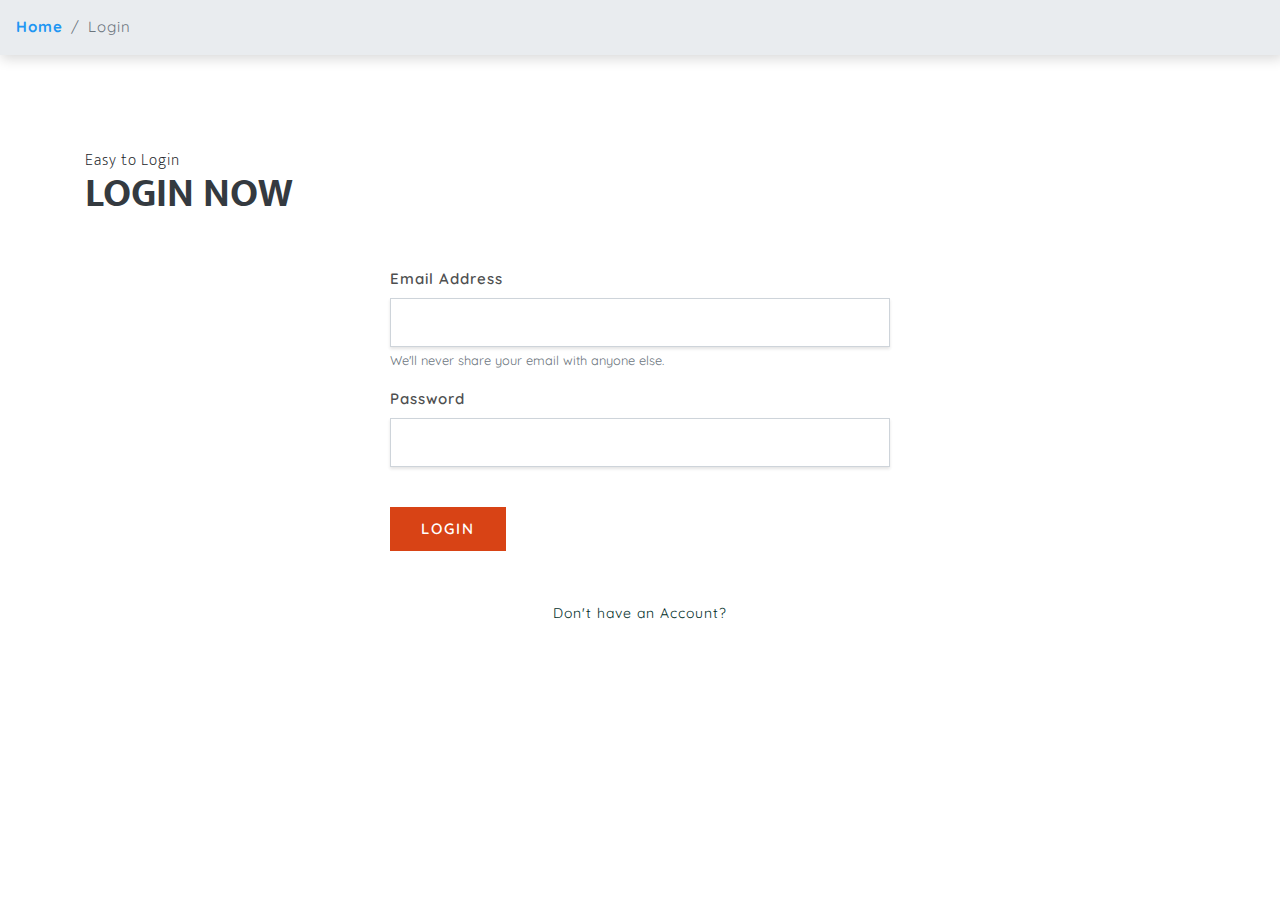
<file: front-end/index.html>
<!DOCTYPE html>
<html lang="zxx">

<head>
	<title>Be Clinic Medical Category Bootstrap Responsive Website Template | Login :: W3layouts</title>
	<!-- Meta tag Keywords -->
	<meta name="viewport" content="width=device-width, initial-scale=1">
	<meta charset="UTF-8" />
	<meta name="keywords" content="Be Clinic Responsive web template, Bootstrap Web Templates, Flat Web Templates, Android Compatible web template, Smartphone Compatible web template, free webdesigns for Nokia, Samsung, LG, SonyEricsson, Motorola web design" />
	<script>
		addEventListener("load", function () {
			setTimeout(hideURLbar, 0);
		}, false);

		function hideURLbar() {
			window.scrollTo(0, 1);
		}
	</script>
	<script src="login.js"></script>
	<!--// Meta tag Keywords -->

	<!-- Custom-Files -->
	<link rel="stylesheet" href="css/bootstrap.css">
	<!-- Bootstrap-Core-CSS -->
	<link rel="stylesheet" href="css/style.css" type="text/css" media="all" />
	<!-- Style-CSS -->
	<link href="css/font-awesome.min.css" rel="stylesheet">
	<!-- Font-Awesome-Icons-CSS -->
	<!-- //Custom-Files -->

	<!-- Web-Fonts -->
	<link href="//fonts.googleapis.com/css?family=Quicksand:300,400,500,700" rel="stylesheet">
	<link href="//fonts.googleapis.com/css?family=Mukta:200,300,400,500,600,700,800&amp;subset=devanagari,latin-ext" rel="stylesheet">
	<!-- //Web-Fonts -->
</head>

<body>
	<!-- main -->
	<div id="home">
		<!-- top header -->
		<header>
		</header>
		<!-- //top header -->

		<!-- second header -->
		
	<!-- page details -->
	<div class="breadcrumb-agile py-1">
		<ol class="breadcrumb m-0">
			<li class="breadcrumb-item">
				<a href="">Home</a>
			</li>
			<li class="breadcrumb-item active" aria-current="page">Login</li>
		</ol>
	</div>
	<!-- //page details -->

	<!-- login -->
	<section class="logins py-5">
		<div class="container py-xl-5 py-lg-3">
			<div class="title-section mb-md-5 mb-4">
				<h6 class="w3ls-title-sub">Easy to Login</h6>
				<h3 class="w3ls-title text-uppercase text-dark font-weight-bold">Login Now</h3>
			</div>
			<div class="login px-sm-4 mx-auto mw-100 login-wrapper">
				<form class="login-wrapper">
					<div class="form-group">
						<label>Email Address</label>
						<input type="email" class="form-control" name="email" id="email" placeholder="" required="">
						<small id="emailHelp" class="form-text text-muted">We'll never share your email with anyone else.</small>
					</div>
					<div class="form-group">
						<label>Password</label>
						<input type="password" class="form-control" name="password" id="password" placeholder="" required="">
					</div>
					<button type="submit" class="btn submit mt-4" onclick="return validate()">Login</button>
					<p class="text-center mt-5">
						<a href="register.html"> Don't have an Account?</a>
					</p>
				</form>
			</div>
		</div>
	</section>
	<!-- //login -->

	<!-- footer -->
	<footer>
	</footer>


</body>

</html>
</file>
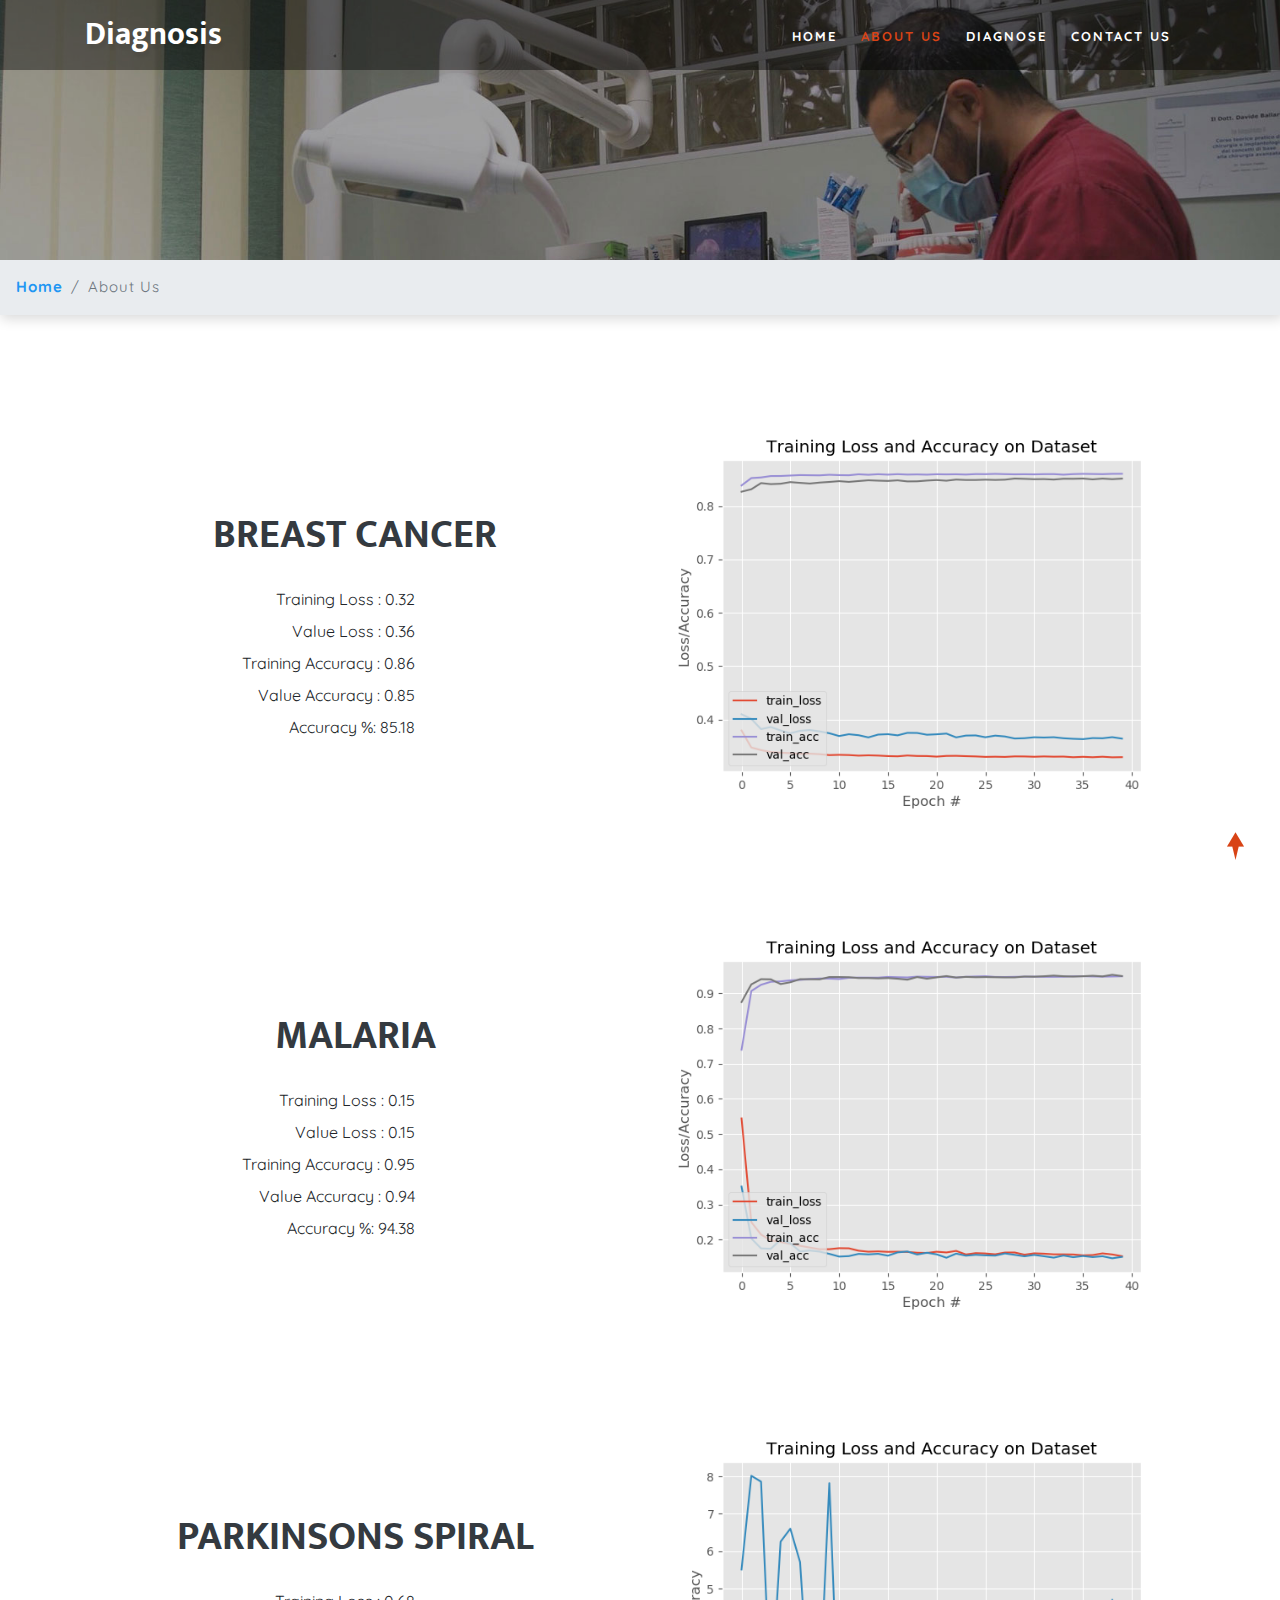
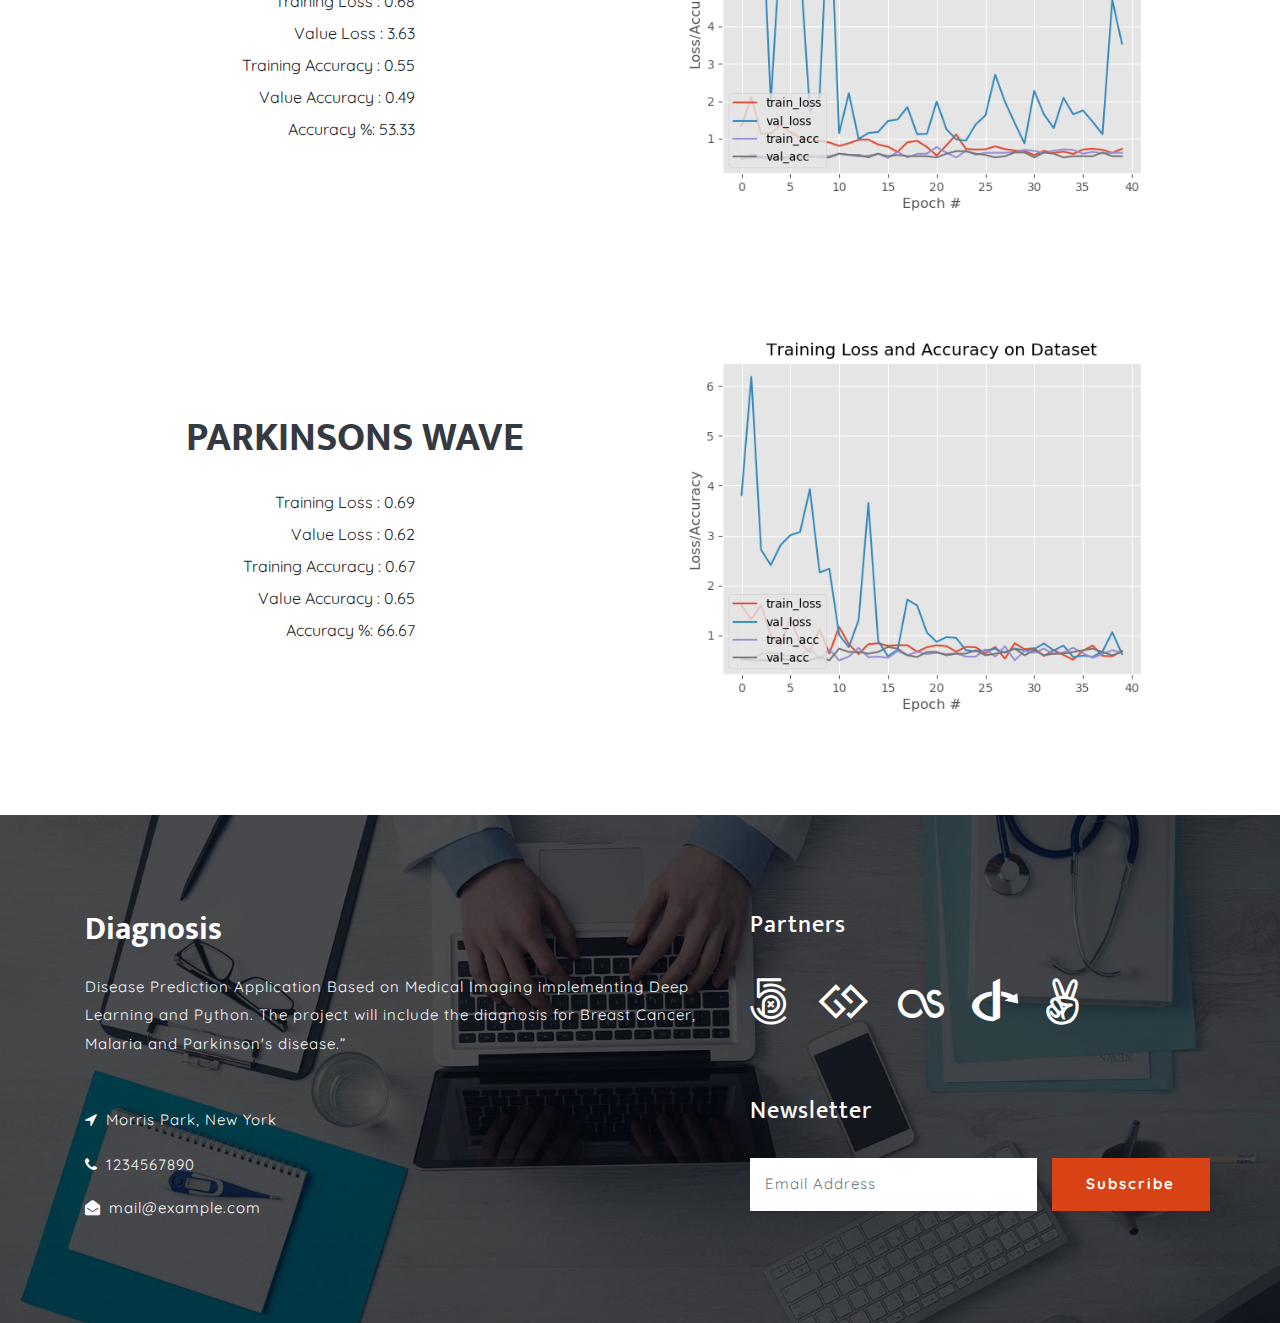
<file: front-end/about.html>
<!--
Author: W3layouts
Author URL: http://w3layouts.com
License: Creative Commons Attribution 3.0 Unported
License URL: http://creativecommons.org/licenses/by/3.0/
-->

<!DOCTYPE html>
<html lang="zxx">

<head>
	<title>Be Clinic Medical Category Bootstrap Responsive Website Template | About Us :: W3layouts</title>
	<!-- Meta tag Keywords -->
	<meta name="viewport" content="width=device-width, initial-scale=1">
	<meta charset="UTF-8" />
	<meta name="keywords" content="Be Clinic Responsive web template, Bootstrap Web Templates, Flat Web Templates, Android Compatible web template, Smartphone Compatible web template, free webdesigns for Nokia, Samsung, LG, SonyEricsson, Motorola web design" />
	<script>
		addEventListener("load", function () {
			setTimeout(hideURLbar, 0);
		}, false);
	
		function hideURLbar() {
			window.scrollTo(0, 1);
		}
	</script>
	<!--// Meta tag Keywords -->

	<!-- Custom-Files -->
	<link rel="stylesheet" href="css/bootstrap.css">
	<!-- Bootstrap-Core-CSS -->
	<link rel="stylesheet" href="css/style.css" type="text/css" media="all" />
	<!-- Style-CSS -->
	<link href="css/font-awesome.min.css" rel="stylesheet">
	<!-- Font-Awesome-Icons-CSS -->
	<!-- //Custom-Files -->

	<!-- Web-Fonts -->
	<link href="//fonts.googleapis.com/css?family=Quicksand:300,400,500,700" rel="stylesheet">
	<link href="//fonts.googleapis.com/css?family=Mukta:200,300,400,500,600,700,800&amp;subset=devanagari,latin-ext" rel="stylesheet">
	<!-- //Web-Fonts -->
</head>

<body>
	<!-- main -->
	<div id="home">
		<!-- top header -->
		<header>

		</header>
		<!-- //top header -->

		<!-- second header -->
		<div class="main-top">
			<div class="container">
				<div class="header d-md-flex justify-content-between align-items-center py-3">
					<!-- logo -->
					<div id="logo">
						<h1>
							<a href="homepage.html">Diagnosis</a>
						</h1>
					</div>
					<!-- //logo -->
					<!-- nav -->
					<div class="nav_w3ls">
						<nav>
							<label for="drop" class="toggle">Menu</label>
							<input type="checkbox" id="drop" />
							<ul class="menu">
								<li><a href="homepage.html">Home</a></li>
								<li class="mx-lg-4 mx-md-3 my-md-0 my-2"><a href="about.html" class="active">About Us</a></li>
								<li><a href="diagnose.html">Diagnose</a></li>
								<li class="mx-lg-4 mx-md-3 my-md-0 my-2"><a href="contact.html">Contact Us</a></li>
							</ul>
						</nav>
					</div>
					<!-- //nav -->
				</div>
			</div>
		</div>
		<!-- //second header -->

		<!-- banner -->
		<div class="main-banner-2">

		</div>
		<!-- //banner -->
	</div>
	<!-- //main -->

	<!-- page details -->
	<div class="breadcrumb-agile py-1">
		<ol class="breadcrumb m-0">
			<li class="breadcrumb-item">
				<a href="homepage.html">Home</a>
			</li>
			<li class="breadcrumb-item active" aria-current="page">About Us</li>
		</ol>
	</div>
	<!-- //page details -->

	<!-- about  -->
	<section class="about py-5">
		<div class="container py-xl-5 py-lg-6">
			<div class="row">
				<div class="col-lg-6 agileits_works-grid text-center">
					<h3 class="w3ls-title text-uppercase text-bl font-weight-bold" style="padding-top: 100px">Breast Cancer</h3>
					<ul class="list-unstyled mt-4" style="padding-right: 210px;padding-left: 150px;">
						<li class="clearfix py-1 float-right">
							<span class="">Training Loss : 0.32</span>
						</li>
						<li class="clearfix py-1 float-right">
							<span class="">Value Loss : 0.36</span>
						</li>
						<li class="clearfix py-1 float-right">
							<span class="">Training Accuracy : 0.86</span>
						</li>
						<li class="clearfix py-1 float-right">
							<span class="">Value Accuracy : 0.85</span>
						</li>
						<li class="clearfix py-1 float-right">
							<span class="">Accuracy %: 85.18</span>
						</li>
					</ul>
				</div>
				<div class="col-lg-6 agileits_works-grid1 mt-lg-0 mt-sm-5 mt-4">
					<img src="images/bCancer.png" alt="" class="img-fluid" />
				</div>
			</div>
		</div>
		<div class="container py-xl-5 py-lg-6">
			<div class="row">
				<div class="col-lg-6 agileits_works-grid text-center">
					<h3 class="w3ls-title text-uppercase text-bl font-weight-bold" style="padding-top: 100px">Malaria</h3>
					<ul class="list-unstyled mt-4" style="padding-right: 210px;padding-left: 150px;">
						<li class="clearfix py-1 float-right">
							<span class="">Training Loss : 0.15</span>
						</li>
						<li class="clearfix py-1 float-right">
							<span class="">Value Loss : 0.15</span>
						</li>
						<li class="clearfix py-1 float-right">
							<span class="">Training Accuracy : 0.95</span>
						</li>
						<li class="clearfix py-1 float-right">
							<span class="">Value Accuracy : 0.94</span>
						</li>
						<li class="clearfix py-1 float-right">
							<span class="">Accuracy %: 94.38</span>
						</li>
					</ul>
				</div>
				<div class="col-lg-6 agileits_works-grid1 mt-lg-0 mt-sm-5 mt-4">
					<img src="images/malaria.png" alt="" class="img-fluid" />
				</div>
			</div>
		</div>
		<div class="container py-xl-5 py-lg-6">
			<div class="row">
				<div class="col-lg-6 agileits_works-grid text-center ">
					<h3 class="w3ls-title text-uppercase text-bl font-weight-bold" style="padding-top: 100px">Parkinsons Spiral</h3>
					<ul class="list-unstyled mt-4" style="padding-right: 210px;padding-left: 150px;">
						<li class="clearfix py-1 float-right">
							<span class="">Training Loss : 0.68</span>
						</li>
						<li class="clearfix py-1 float-right">
							<span class="">Value Loss : 3.63</span>
						</li>
						<li class="clearfix py-1 float-right">
							<span class="">Training Accuracy : 0.55</span>
						</li>
						<li class="clearfix py-1 float-right">
							<span class="">Value Accuracy : 0.49</span>
						</li>
						<li class="clearfix py-1 float-right">
							<span class="">Accuracy %: 53.33</span>
						</li>
					</ul>
				</div>
				<div class="col-lg-6 agileits_works-grid1 mt-lg-0 mt-sm-5 mt-4">
					<img src="images/spiral_plot.png" alt="" class="img-fluid" />
				</div>
			</div>
		</div>
		<div class="container py-xl-5 py-lg-6">
			<div class="row">
				<div class="col-lg-6 agileits_works-grid text-center">
					<h3 class="w3ls-title text-uppercase text-bl font-weight-bold" style="padding-top: 100px">Parkinsons Wave</h3>
					<ul class="list-unstyled mt-4" style="padding-right: 210px;padding-left: 150px;">
						<li class="clearfix py-1 float-right">
							<span class="">Training Loss : 0.69</span>
						</li>
						<li class="clearfix py-1 float-right">
							<span class="">Value Loss : 0.62</span>
						</li>
						<li class="clearfix py-1 float-right">
							<span class="">Training Accuracy : 0.67</span>
						</li>
						<li class="clearfix py-1 float-right">
							<span class="">Value Accuracy : 0.65</span>
						</li>
						<li class="clearfix py-1 float-right">
							<span class="">Accuracy %: 66.67</span>
						</li>
					</ul>
				</div>
				<div class="col-lg-6 agileits_works-grid1 mt-lg-0 mt-sm-5 mt-4">
					<img src="images/wave_plot.png" alt="" class="img-fluid" />
				</div>
			</div>
		</div>
	</section>
	<!-- //about -->


	<!-- why -->
	<footer class="py-5">
			<div class="container py-xl-5 py-lg-3">
				<div class="row">
					<div class="col-lg-7 w3l-footer">
						<!-- logo -->
						<div class="logo2">
							<h2>
								<a href="index.html">Diagnosis</a>
							</h2>
						</div>
						<!-- //logo -->
						<p class="mt-4 text-li">Disease Prediction Application Based on Medical Imaging implementing Deep Learning and Python.
							 The project will include the diagnosis for Breast Cancer, Malaria and Parkinson's disease.” </p>
						<ul class="list-unstyled list-styles mt-lg-5 mt-4">
							<li>
								<p class="text-li"><span class="fa fa-location-arrow mr-2"></span>Morris Park, New York</p>
							</li>
							<li class="my-3">
								<p class="text-li"><span class="fa fa-phone mr-2"></span>1234567890</p>
							</li>
							<li>
								<a href="mailto:info@example.com" class="text-wh"><span class="fa fa-envelope-open mr-2"></span>mail@example.com</a>
							</li>
						</ul>
					</div>
					<div class="col-lg-5 w3l-footer mt-lg-0 mt-5">
						<h3 class="mb-sm-4 mb-3 text-wh">Partners</h3>
						<ul class="list-unstyled list-part text-wh pt-lg-3">
							<li><span class="fa fa-500px" aria-hidden="true"></span></li>
							<li class="mx-4"><span class="fa fa-gg" aria-hidden="true"></span></li>
							<li><span class="fa fa-lastfm" aria-hidden="true"></span></li>
							<li class="mx-4"><span class="fa fa-openid" aria-hidden="true"></span></li>
							<li><span class="fa fa-angellist" aria-hidden="true"></span></li>
						</ul>
						<div class="n-right-w3ls mt-5 pt-lg-4">
							<h3 class="mb-sm-4 mb-3 text-wh">Newsletter</h3>
							<form action="#" method="post">
								<div class="row pt-2">
									<div class="col-8 form-group">
										<input class="form-control" type="email" name="Email" placeholder="Email Address" required="">
									</div>
									<div class="col-4 form-group p-sm-0 pl-0">
										<button class="form-control submit btn font-weight-bold" type="submit">Subscribe</button>
									</div>
								</div>
							</form>
						</div>
					</div>
				</div>
			</div>
		</footer>

	<!-- move top icon -->
	<a href="#home" class="move-top text-center"></a>
	<!-- //move top icon -->

</body>

</html>
</file>
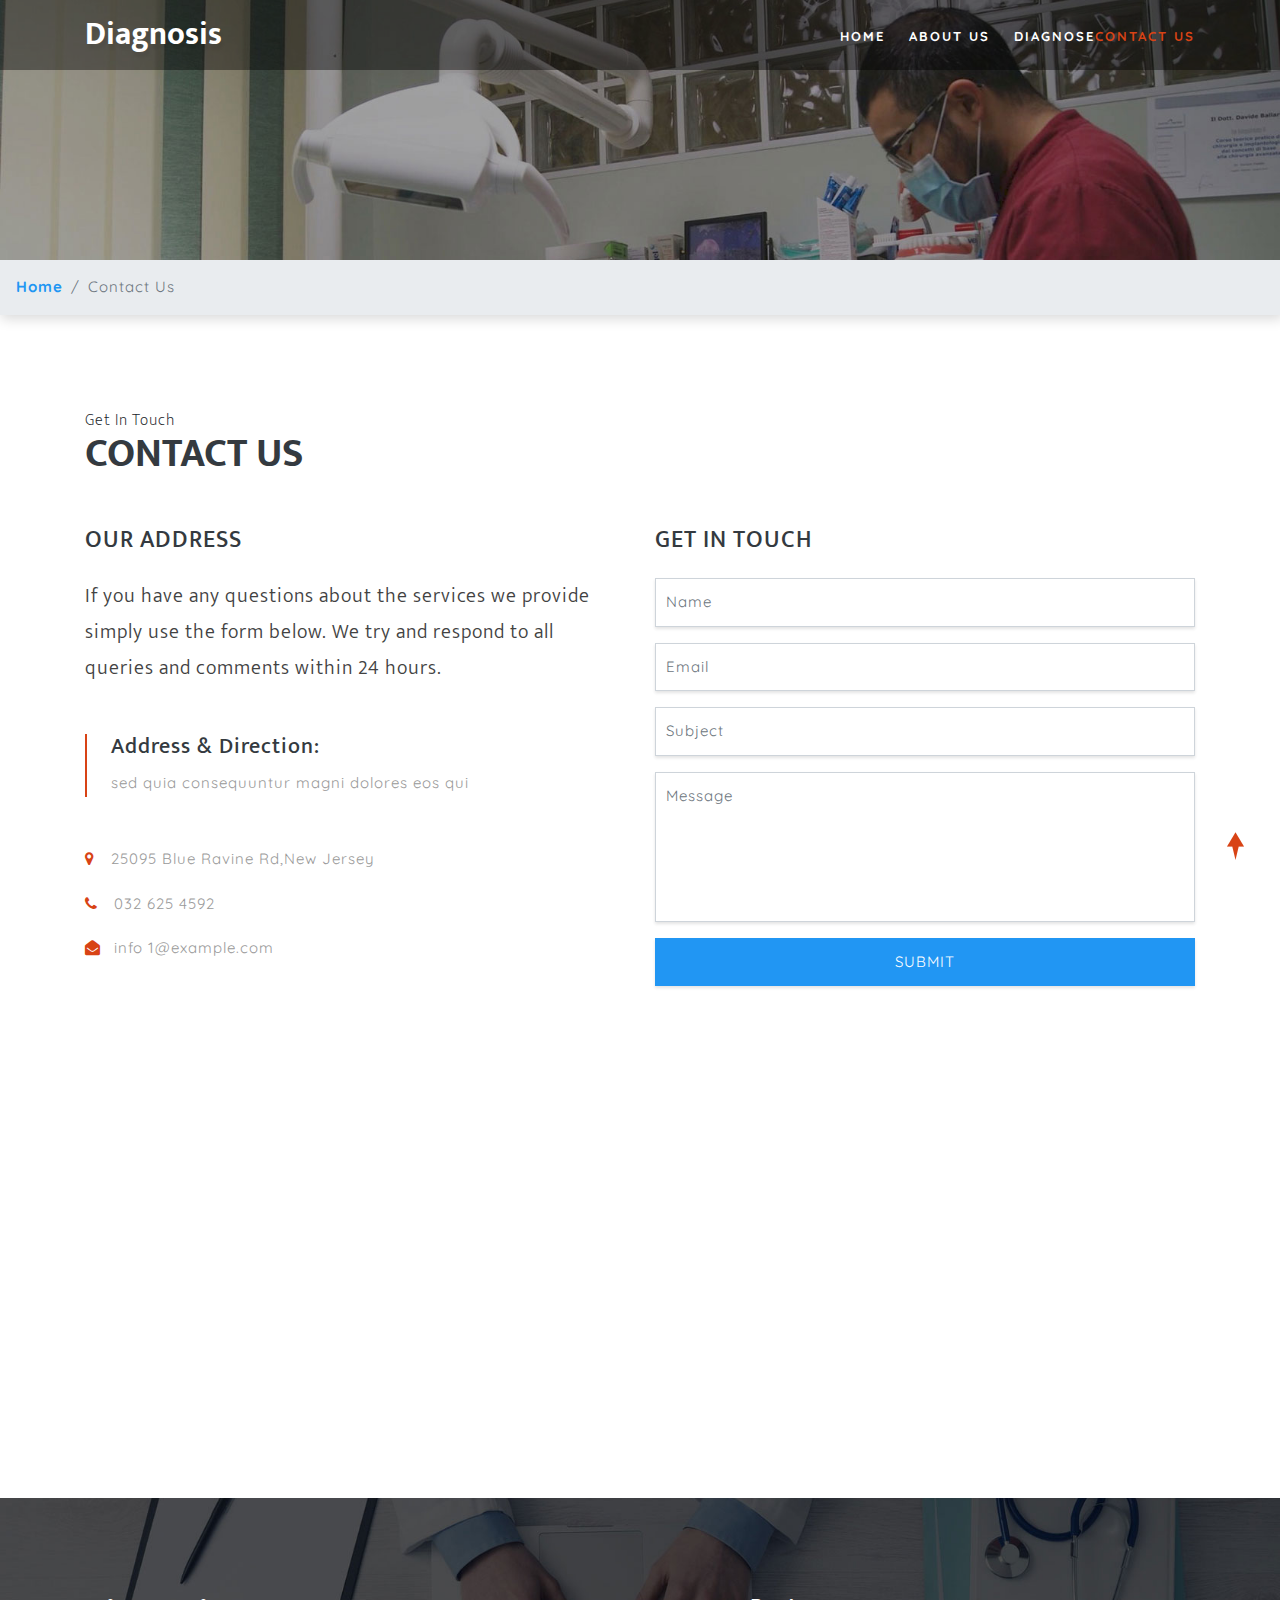
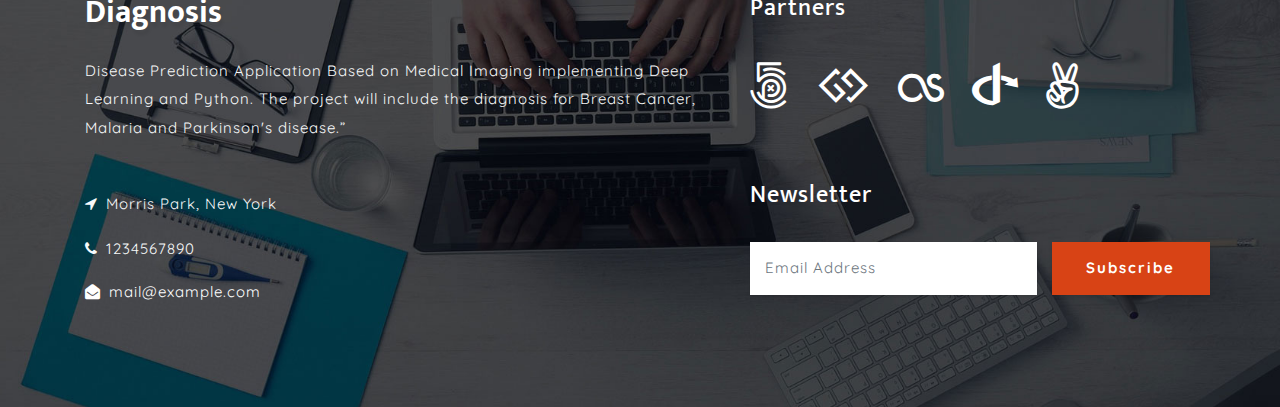
<file: front-end/contact.html>
<!--
Author: W3layouts
Author URL: http://w3layouts.com
License: Creative Commons Attribution 3.0 Unported
License URL: http://creativecommons.org/licenses/by/3.0/
-->

<!DOCTYPE html>
<html lang="zxx">

<head>
	<title>Be Clinic Medical Category Bootstrap Responsive Website Template | Contact Us :: W3layouts</title>
	<!-- Meta tag Keywords -->
	<meta name="viewport" content="width=device-width, initial-scale=1">
	<meta charset="UTF-8" />
	<meta name="keywords" content="Be Clinic Responsive web template, Bootstrap Web Templates, Flat Web Templates, Android Compatible web template, Smartphone Compatible web template, free webdesigns for Nokia, Samsung, LG, SonyEricsson, Motorola web design" />
	<script>
		addEventListener("load", function () {
			setTimeout(hideURLbar, 0);
		}, false);

		function hideURLbar() {
			window.scrollTo(0, 1);
		}
	</script>
	<!-- //Meta tag Keywords -->

	<!-- Custom-Files -->
	<link rel="stylesheet" href="css/bootstrap.css">
	<!-- Bootstrap-Core-CSS -->
	<link rel="stylesheet" href="css/style.css" type="text/css" media="all" />
	<!-- Style-CSS -->
	<link href="css/font-awesome.min.css" rel="stylesheet">
	<!-- Font-Awesome-Icons-CSS -->
	<!-- //Custom-Files -->

	<!-- Web-Fonts -->
	<link href="//fonts.googleapis.com/css?family=Quicksand:300,400,500,700" rel="stylesheet">
	<link href="//fonts.googleapis.com/css?family=Mukta:200,300,400,500,600,700,800&amp;subset=devanagari,latin-ext" rel="stylesheet">
	<!-- //Web-Fonts -->
</head>

<body>
	<!-- main -->
	<div id="home">
		<!-- top header -->
		<!-- //top header -->

		<!-- second header -->
		<div class="main-top">
			<div class="container">
				<div class="header d-md-flex justify-content-between align-items-center py-3">
					<!-- logo -->
					<div id="logo">
						<h1>
							<a href="index.html">Diagnosis</a>
						</h1>
					</div>
					<!-- //logo -->
					<!-- nav -->
					<div class="nav_w3ls">
						<nav>
							<label for="drop" class="toggle">Menu</label>
							<input type="checkbox" id="drop" />
							<ul class="menu">
								<li><a href="homepage.html">Home</a></li>
								<li class="mx-lg-4 mx-md-3 my-md-0 my-2"><a href="about.html">About Us</a></li>
								<li><a href="diagnose.html">Diagnose</a></li>
								<li><a href="contact.html" class="active">Contact Us</a></li>
							</ul>
						</nav>
					</div>
					<!-- //nav -->
				</div>
			</div>
		</div>
		<!-- //second header -->

		<!-- banner -->
		<div class="main-banner-2">

		</div>
		<!-- //banner -->
	</div>
	<!-- //main -->

	<!-- page details -->
	<div class="breadcrumb-agile py-1">
		<ol class="breadcrumb m-0">
			<li class="breadcrumb-item">
				<a href="index.html">Home</a>
			</li>
			<li class="breadcrumb-item active" aria-current="page">Contact Us</li>
		</ol>
	</div>
	<!-- //page details -->

	<!-- contact -->
	<div class="contact-w3l py-5" id="contact">
		<div class="container py-xl-5 py-lg-3">
			<div class="title-section mb-sm-5 mb-4">
				<h6 class="w3ls-title-sub">Get In Touch</h6>
				<h3 class="w3ls-title text-uppercase text-bl font-weight-bold">Contact Us</h3>
			</div>
			<div class="row pt-md-0">
				<div class="col-lg-6 contact-agileits-w3layouts">
					<h4 class="contact-title text-uppercase text-bl mb-sm-4 mb-3">Our Address</h4>
					<h5 class="font-weight-light text-bl">If you have any questions about the services we provide simply use the
						form below. We try and respond to all queries
						and comments within 24 hours.</h5>
					<div class="midd-contact my-xl-5 my-4 pl-4 border-left">
						<h6 class="text-bl mb-2">Address & Direction:</h6>
						<p>sed quia consequuntur magni dolores eos qui</p>
					</div>
					<p class="para-agileits-w3layouts">
						<i class="fa fa-map-marker pr-3"></i>25095 Blue Ravine Rd,New Jersey</p>
					<p class="para-agileits-w3layouts my-sm-3 my-2">
						<i class="fa fa-phone pr-3"></i>032 625 4592</p>
					<p class="para-agileits-w3layouts">
						<i class="fa fa-envelope-open pr-2"></i>
						<a href="mailto:mail@example.com">info 1@example.com</a>
					</p>
				</div>
				<div class="col-lg-6 regstr-r-w3-agileits mt-lg-0 mt-5">
					<h4 class="contact-title text-uppercase text-bl mb-sm-4 mb-3">Get in Touch</h4>
					<div class="form-bg-w3ls">
						<form action="#" method="post">
							<div class="form-group">
								<input type="text" name="Name" class="form-control" placeholder="Name" required="">
							</div>
							<div class="form-group">
								<input type="email" name="Email" class="form-control" placeholder="Email" required="">
							</div>
							<div class="form-group">
								<input type="text" name="Subject" class="form-control" placeholder="Subject" required="">
							</div>
							<div class="form-group">
								<textarea name="Message" class="form-control" placeholder="Message" required=""></textarea>
							</div>
							<button type="submit" class="button-w3layouts btn text-uppercase">Submit</button>
						</form>
					</div>
				</div>
			</div>
		</div>
	</div>
	<!-- //contact -->
	<!-- map -->
	<div class="map p-2">
		<iframe src="https://www.google.com/maps/embed?pb=!1m18!1m12!1m3!1d1859251.8642025779!2d-76.08274894689792!3d40.06224332601239!2m3!1f0!2f0!3f0!3m2!1i1024!2i768!4f13.1!3m3!1m2!1s0x89c0fb959e00409f%3A0x2cd27b07f83f6d8d!2sNew+Jersey%2C+USA!5e0!3m2!1sen!2sin!4v1474436926209"
		 allowfullscreen></iframe>
	</div>
	<!-- //map -->

	<!-- footer -->
	<footer class="py-5">
			<div class="container py-xl-5 py-lg-3">
				<div class="row">
					<div class="col-lg-7 w3l-footer">
						<!-- logo -->
						<div class="logo2">
							<h2>
								<a href="index.html">Diagnosis</a>
							</h2>
						</div>
						<!-- //logo -->
						<p class="mt-4 text-li">Disease Prediction Application Based on Medical Imaging implementing Deep Learning and Python.
							 The project will include the diagnosis for Breast Cancer, Malaria and Parkinson's disease.” </p>
						<ul class="list-unstyled list-styles mt-lg-5 mt-4">
							<li>
								<p class="text-li"><span class="fa fa-location-arrow mr-2"></span>Morris Park, New York</p>
							</li>
							<li class="my-3">
								<p class="text-li"><span class="fa fa-phone mr-2"></span>1234567890</p>
							</li>
							<li>
								<a href="mailto:info@example.com" class="text-wh"><span class="fa fa-envelope-open mr-2"></span>mail@example.com</a>
							</li>
						</ul>
					</div>
					<div class="col-lg-5 w3l-footer mt-lg-0 mt-5">
						<h3 class="mb-sm-4 mb-3 text-wh">Partners</h3>
						<ul class="list-unstyled list-part text-wh pt-lg-3">
							<li><span class="fa fa-500px" aria-hidden="true"></span></li>
							<li class="mx-4"><span class="fa fa-gg" aria-hidden="true"></span></li>
							<li><span class="fa fa-lastfm" aria-hidden="true"></span></li>
							<li class="mx-4"><span class="fa fa-openid" aria-hidden="true"></span></li>
							<li><span class="fa fa-angellist" aria-hidden="true"></span></li>
						</ul>
						<div class="n-right-w3ls mt-5 pt-lg-4">
							<h3 class="mb-sm-4 mb-3 text-wh">Newsletter</h3>
							<form action="#" method="post">
								<div class="row pt-2">
									<div class="col-8 form-group">
										<input class="form-control" type="email" name="Email" placeholder="Email Address" required="">
									</div>
									<div class="col-4 form-group p-sm-0 pl-0">
										<button class="form-control submit btn font-weight-bold" type="submit">Subscribe</button>
									</div>
								</div>
							</form>
						</div>
					</div>
				</div>
			</div>
		</footer>
	<!-- //footer bottom -->
	<!-- move top icon -->
	<a href="#home" class="move-top text-center"></a>
	<!-- //move top icon -->

</body>

</html>
</file>
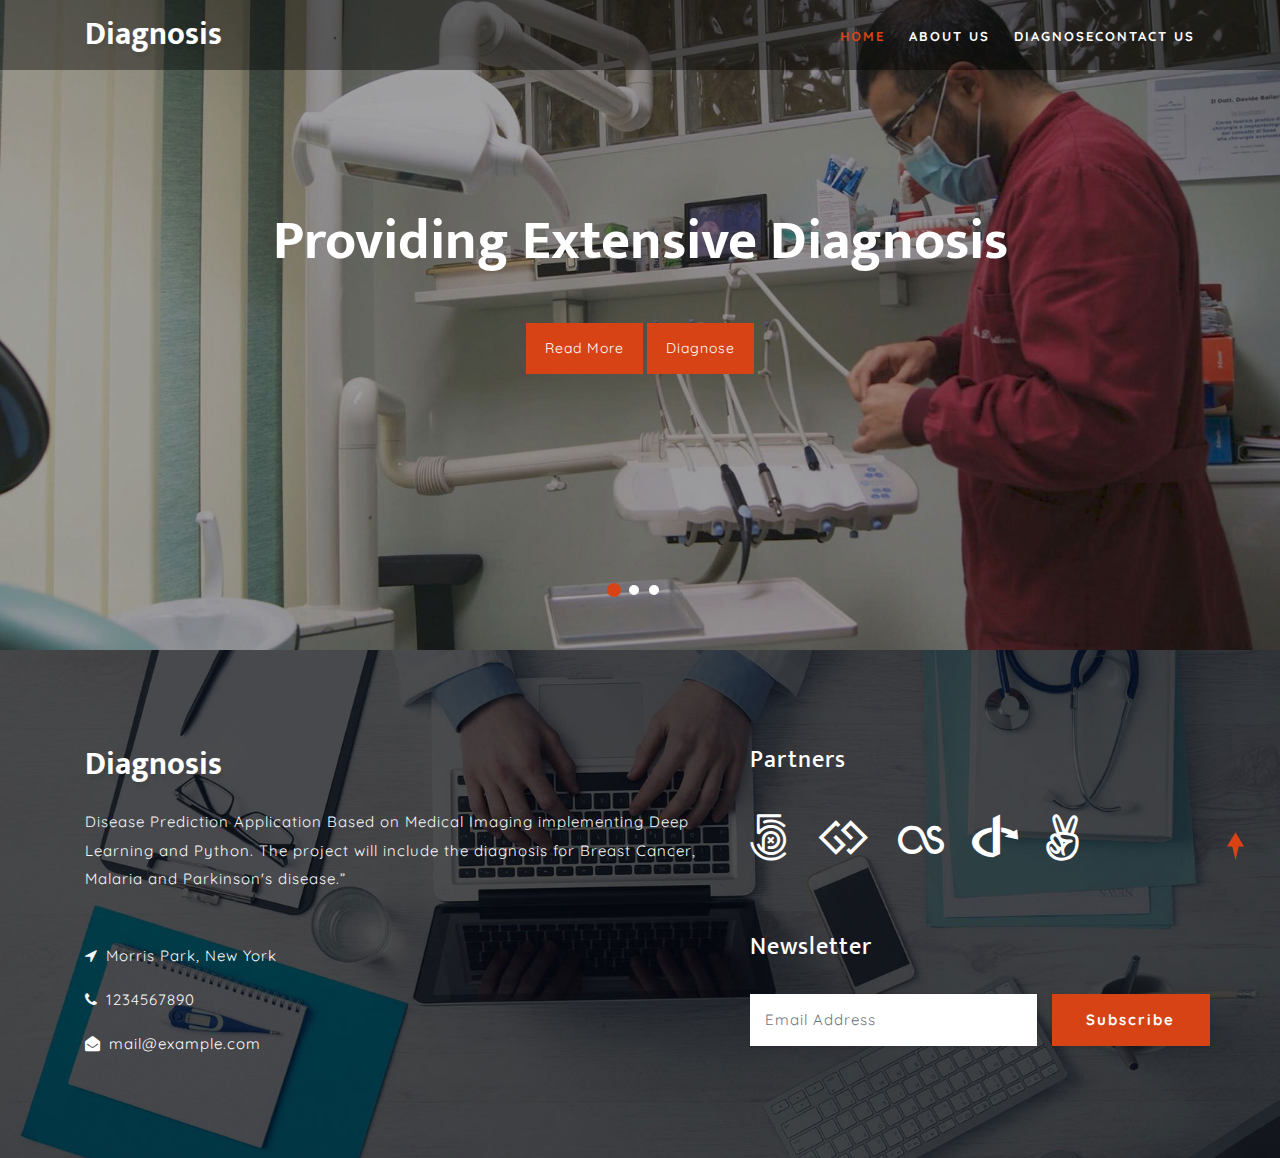
<file: front-end/homepage.html>
<!--
Author: W3layouts
Author URL: http://w3layouts.com
License: Creative Commons Attribution 3.0 Unported
License URL: http://creativecommons.org/licenses/by/3.0/
-->

<!DOCTYPE html>
<html lang="zxx">

<head>
	<title>Be Clinic Medical Category Bootstrap Responsive Website Template | Home :: W3layouts</title>
	<!-- Meta tag Keywords -->
	<meta name="viewport" content="width=device-width, initial-scale=1">
	<meta charset="UTF-8" />
	<meta name="keywords" content="Be Clinic Responsive web template, Bootstrap Web Templates, Flat Web Templates, Android Compatible web template, Smartphone Compatible web template, free webdesigns for Nokia, Samsung, LG, SonyEricsson, Motorola web design" />
	<script>
		addEventListener("load", function () {
			setTimeout(hideURLbar, 0);
		}, false);

		function hideURLbar() {
			window.scrollTo(0, 1);
		}
	</script>
	<!--// Meta tag Keywords -->

	<!-- Custom-Files -->
	<link rel="stylesheet" href="css/bootstrap.css">
	<!-- Bootstrap-Core-CSS -->
	<link href="css/css_slider.css" type="text/css" rel="stylesheet" media="all">
	<!-- banner slider -->
	<link rel="stylesheet" href="css/style.css" type="text/css" media="all" />
	<!-- Style-CSS -->
	<link href="css/font-awesome.min.css" rel="stylesheet">
	<!-- Font-Awesome-Icons-CSS -->
	<!-- //Custom-Files -->

	<!-- Web-Fonts -->
	<link href="//fonts.googleapis.com/css?family=Quicksand:300,400,500,700" rel="stylesheet">
	<link href="//fonts.googleapis.com/css?family=Mukta:200,300,400,500,600,700,800&amp;subset=devanagari,latin-ext" rel="stylesheet">
	<!-- //Web-Fonts -->
</head>

<body>
	<!-- main -->
	<div id="home">
		<!-- top header -->
		<header>
		</header>
		<!-- //top header -->

		<!-- second header -->
		<div class="main-top">
			<div class="container">
				<div class="header d-md-flex justify-content-between align-items-center py-3">
					<!-- logo -->
					<div id="logo">
						<h1>
							<a href="index.html">Diagnosis</a>
						</h1>
					</div>
					<!-- //logo -->
					<!-- nav -->
					<div class="nav_w3ls">
						<nav>
							<label for="drop" class="toggle">Menu</label>
							<input type="checkbox" id="drop" />
							<ul class="menu">
								<li><a href="homepage.html" class="active">Home</a></li>
								<li class="mx-lg-4 mx-md-3 my-md-0 my-2"><a href="about.html">About Us</a></li>
								<li><a href="diagnose.html">Diagnose</a></li>
								<li><a href="contact.html">Contact Us</a></li>
							</ul>
						</nav>
					</div>
					<!-- //nav -->
				</div>
			</div>
		</div>
		<!-- //second header -->

		<!-- banner -->
		<div class="banner_w3lspvt">
			<div class="csslider infinity" id="slider1">
				<input type="radio" name="slides" checked="checked" id="slides_1" />
				<input type="radio" name="slides" id="slides_2" />
				<input type="radio" name="slides" id="slides_3" />
				<ul class="banner_slide_bg">
					<li class="banner-top1">
						<div class="container">
							<div class="banner-info_agile_w3ls text-center mx-auto">
								<h3 class="text-wh font-weight-bold">Providing Extensive Diagnosis</h3>
								<a href="about.html" class="btn button-w3ls mt-5">Read More</a>
								<a href="diagnose.html" class="btn button-w3ls mt-5">Diagnose</a>
							</div>
						</div>
					</li>
					<li class="banner-top2">
						<div class="container">
							<div class="banner-info_agile_w3ls text-center mx-auto">
								<h3 class="text-wh font-weight-bold">Bringing Health to life for the whole family</h3>
								<a href="about.html" class="btn button-w3ls mt-5">Read More</a>
							</div>
						</div>
					</li>
					<li class="banner-top3">
						<div class="container">
							<div class="banner-info_agile_w3ls text-center mx-auto">
								<h3 class="text-wh font-weight-bold">The best Doctor gives the least Medicines</h3>
								<a href="about.html" class="btn button-w3ls mt-5">Read More</a>
							</div>
						</div>
					</li>
				</ul>
				<div class="navigation">
					<div>
						<label for="slides_1"></label>
						<label for="slides_2"></label>
						<label for="slides_3"></label>
					</div>
				</div>
			</div>
		</div>
		<!-- //banner -->
	</div>
	<!-- //main -->
	<!-- footer bottom -->
	<footer class="py-5">
			<div class="container py-xl-5 py-lg-3">
				<div class="row">
					<div class="col-lg-7 w3l-footer">
						<!-- logo -->
						<div class="logo2">
							<h2>
								<a href="index.html">Diagnosis</a>
							</h2>
						</div>
						<!-- //logo -->
						<p class="mt-4 text-li">Disease Prediction Application Based on Medical Imaging implementing Deep Learning and Python.
							 The project will include the diagnosis for Breast Cancer, Malaria and Parkinson's disease.” </p>
						<ul class="list-unstyled list-styles mt-lg-5 mt-4">
							<li>
								<p class="text-li"><span class="fa fa-location-arrow mr-2"></span>Morris Park, New York</p>
							</li>
							<li class="my-3">
								<p class="text-li"><span class="fa fa-phone mr-2"></span>1234567890</p>
							</li>
							<li>
								<a href="mailto:info@example.com" class="text-wh"><span class="fa fa-envelope-open mr-2"></span>mail@example.com</a>
							</li>
						</ul>
					</div>
					<div class="col-lg-5 w3l-footer mt-lg-0 mt-5">
						<h3 class="mb-sm-4 mb-3 text-wh">Partners</h3>
						<ul class="list-unstyled list-part text-wh pt-lg-3">
							<li><span class="fa fa-500px" aria-hidden="true"></span></li>
							<li class="mx-4"><span class="fa fa-gg" aria-hidden="true"></span></li>
							<li><span class="fa fa-lastfm" aria-hidden="true"></span></li>
							<li class="mx-4"><span class="fa fa-openid" aria-hidden="true"></span></li>
							<li><span class="fa fa-angellist" aria-hidden="true"></span></li>
						</ul>
						<div class="n-right-w3ls mt-5 pt-lg-4">
							<h3 class="mb-sm-4 mb-3 text-wh">Newsletter</h3>
							<form action="#" method="post">
								<div class="row pt-2">
									<div class="col-8 form-group">
										<input class="form-control" type="email" name="Email" placeholder="Email Address" required="">
									</div>
									<div class="col-4 form-group p-sm-0 pl-0">
										<button class="form-control submit btn font-weight-bold" type="submit">Subscribe</button>
									</div>
								</div>
							</form>
						</div>
					</div>
				</div>
			</div>
		</footer>
	<!-- //footer bottom -->
	<!-- move top icon -->
	<a href="#home" class="move-top text-center"></a>
	<!-- //move top icon -->

</body>

</html>
</file>
<file: front-end/css/css_slider.css>
.csslider {
    text-align: left;
    position: relative;
    margin-bottom: 0px;
}

.csslider>input {
    display: none;
}

.csslider>input:nth-of-type(10):checked~ul li:first-of-type {
    margin-left: -900%;
}

.csslider>input:nth-of-type(9):checked~ul li:first-of-type {
    margin-left: -800%;
}

.csslider>input:nth-of-type(8):checked~ul li:first-of-type {
    margin-left: -700%;
}

.csslider>input:nth-of-type(7):checked~ul li:first-of-type {
    margin-left: -600%;
}

.csslider>input:nth-of-type(6):checked~ul li:first-of-type {
    margin-left: -500%;
}

.csslider>input:nth-of-type(5):checked~ul li:first-of-type {
    margin-left: -400%;
}

.csslider>input:nth-of-type(4):checked~ul li:first-of-type {
    margin-left: -300%;
}

.csslider>input:nth-of-type(3):checked~ul li:first-of-type {
    margin-left: -200%;
}

.csslider>input:nth-of-type(2):checked~ul li:first-of-type {
    margin-left: -100%;
}

.csslider>input:nth-of-type(1):checked~ul li:first-of-type {
    margin-left: 0%;
}

.csslider>ul {
    position: relative;
    /* height: 760px; */
    z-index: 1;
    font-size: 0;
    line-height: 0;
    margin: 0 auto;
    padding: 0;
    overflow: hidden;
    white-space: nowrap;
    -moz-box-sizing: border-box;
    -webkit-box-sizing: border-box;
    box-sizing: border-box;
}

.csslider>ul>li {
    position: relative;
    display: inline-block;
    width: 100%;
    height: 100%;
    overflow: hidden;
    font-size: 15px;
    font-size: initial;
    line-height: normal;
    -moz-transition: all 0.5s cubic-bezier(0.4, 1.3, 0.65, 1);
    -o-transition: all 0.5s ease-out;
    -webkit-transition: all 0.5s cubic-bezier(0.4, 1.3, 0.65, 1);
    transition: all 0.5s cubic-bezier(0.4, 1.3, 0.65, 1);
    vertical-align: top;
    -moz-box-sizing: border-box;
    -webkit-box-sizing: border-box;
    box-sizing: border-box;
    white-space: normal;
}

.csslider>ul>li.scrollable {
    overflow-y: scroll;
}

.csslider>.navigation {
    position: absolute;
    bottom: 10%;
    left: 49.5%;
    z-index: 10;
    margin-bottom: -10px;
    font-size: 0;
    line-height: 0;
    text-align: center;
    -webkit-touch-callout: none;
    -webkit-user-select: none;
    -khtml-user-select: none;
    -moz-user-select: none;
    -ms-user-select: none;
    user-select: none;
}

.csslider>.navigation>div {
    margin-left: -100%;
}

.csslider>.navigation label {
    position: relative;
    display: inline-block;
    cursor: pointer;
    border-radius: 50%;
    margin: 0 5px;
    padding: 5px;
    background: #fff;
    transition: 0.5s all;
    -webkit-transition: 0.5s all;
    -moz-transition: 0.5s all;
    -o-transition: 0.5s all;
    -ms-transition: 0.5s all;
}

.csslider>.navigation label:hover:after {
    opacity: 1;
}

.csslider>.navigation label:after {
    content: '';
    position: absolute;
    left: 50%;
    top: 50%;
    margin-left: -7px;
    margin-top: -7px;
    background: #d84315;
    border-radius: 50%;
    padding: 7px;
    opacity: 0;
    transition: 0.5s all;
    -webkit-transition: 0.5s all;
    -moz-transition: 0.5s all;
    -o-transition: 0.5s all;
    -ms-transition: 0.5s all;
}

.csslider>.arrows {
    -webkit-touch-callout: none;
    -webkit-user-select: none;
    -khtml-user-select: none;
    -moz-user-select: none;
    -ms-user-select: none;
    user-select: none;
}

.csslider.inside .navigation {
    bottom: 10px;
    margin-bottom: 10px;
}

.csslider.inside .navigation label {
    border: 1px solid #7e7e7e;
}

.csslider>input:nth-of-type(1):checked~.navigation label:nth-of-type(1):after,
.csslider>input:nth-of-type(2):checked~.navigation label:nth-of-type(2):after,
.csslider>input:nth-of-type(3):checked~.navigation label:nth-of-type(3):after,
.csslider>input:nth-of-type(4):checked~.navigation label:nth-of-type(4):after,
.csslider>input:nth-of-type(5):checked~.navigation label:nth-of-type(5):after,
.csslider>input:nth-of-type(6):checked~.navigation label:nth-of-type(6):after,
.csslider>input:nth-of-type(7):checked~.navigation label:nth-of-type(7):after,
.csslider>input:nth-of-type(8):checked~.navigation label:nth-of-type(8):after,
.csslider>input:nth-of-type(9):checked~.navigation label:nth-of-type(9):after,
.csslider>input:nth-of-type(10):checked~.navigation label:nth-of-type(10):after,
.csslider>input:nth-of-type(11):checked~.navigation label:nth-of-type(11):after {
    opacity: 1;
}

.csslider>.arrows {
    position: absolute;
    top: 50%;
    width: 100%;
    height: 26px;
    z-index: 1;
    -moz-box-sizing: content-box;
    -webkit-box-sizing: content-box;
    box-sizing: content-box;
}

.csslider>.arrows label {
    display: none;
    position: absolute;
    top: -50%;
    padding: 8px;
    box-shadow: inset 2px -2px 0 1px #ffffff;
    cursor: pointer;
    -moz-transition: box-shadow 0.15s, margin 0.15s;
    -o-transition: box-shadow 0.15s, margin 0.15s;
    -webkit-transition: box-shadow 0.15s, margin 0.15s;
    transition: box-shadow 0.15s, margin 0.15s;
}

.csslider>.arrows label:hover {
    box-shadow: inset 3px -3px 0 2px #ff3c41;
    margin: 0 0px;
}

.csslider>.arrows label:before {
    content: '';
    position: absolute;
    top: -100%;
    left: -100%;
    height: 300%;
    width: 300%;
}

.csslider.infinity>input:first-of-type:checked~.arrows label.goto-last,
.csslider>input:nth-of-type(1):checked~.arrows>label:nth-of-type(0),
.csslider>input:nth-of-type(2):checked~.arrows>label:nth-of-type(1),
.csslider>input:nth-of-type(3):checked~.arrows>label:nth-of-type(2),
.csslider>input:nth-of-type(4):checked~.arrows>label:nth-of-type(3),
.csslider>input:nth-of-type(5):checked~.arrows>label:nth-of-type(4),
.csslider>input:nth-of-type(6):checked~.arrows>label:nth-of-type(5),
.csslider>input:nth-of-type(7):checked~.arrows>label:nth-of-type(6),
.csslider>input:nth-of-type(8):checked~.arrows>label:nth-of-type(7),
.csslider>input:nth-of-type(9):checked~.arrows>label:nth-of-type(8),
.csslider>input:nth-of-type(10):checked~.arrows>label:nth-of-type(9),
.csslider>input:nth-of-type(11):checked~.arrows>label:nth-of-type(10) {
    display: block;
    left: 5%;
    right: auto;
    -moz-transform: rotate(45deg);
    -ms-transform: rotate(45deg);
    -o-transform: rotate(45deg);
    -webkit-transform: rotate(45deg);
    transform: rotate(45deg);
}

.csslider.infinity>input:last-of-type:checked~.arrows label.goto-first,
.csslider>input:nth-of-type(1):checked~.arrows>label:nth-of-type(2),
.csslider>input:nth-of-type(2):checked~.arrows>label:nth-of-type(3),
.csslider>input:nth-of-type(3):checked~.arrows>label:nth-of-type(4),
.csslider>input:nth-of-type(4):checked~.arrows>label:nth-of-type(5),
.csslider>input:nth-of-type(5):checked~.arrows>label:nth-of-type(6),
.csslider>input:nth-of-type(6):checked~.arrows>label:nth-of-type(7),
.csslider>input:nth-of-type(7):checked~.arrows>label:nth-of-type(8),
.csslider>input:nth-of-type(8):checked~.arrows>label:nth-of-type(9),
.csslider>input:nth-of-type(9):checked~.arrows>label:nth-of-type(10),
.csslider>input:nth-of-type(10):checked~.arrows>label:nth-of-type(11),
.csslider>input:nth-of-type(11):checked~.arrows>label:nth-of-type(12) {
    display: block;
    right: 5%;
    left: auto;
    -moz-transform: rotate(225deg);
    -ms-transform: rotate(225deg);
    -o-transform: rotate(225deg);
    -webkit-transform: rotate(225deg);
    transform: rotate(225deg);
}

#slider1>input:nth-of-type(1):checked~ul #bg,
#slider1>input:nth-of-type(2):checked~ul #bg1,
#slider1>input:nth-of-type(3):checked~ul #bg2,
#slider1>input:nth-of-type(4):checked~ul #bg3 {
    width: 100%;
    -moz-transition: 0.5s 0.5s;
    -o-transition: 0.5s 0.5s;
    -webkit-transition: 0.5s 0.5s;
    transition: 0.5s 0.5s;
    text-align: center;
    padding: 0;
    height: 100%;
}

#slider1>input:nth-of-type(1):checked~ul #bg div,
#slider1>input:nth-of-type(2):checked~ul #bg1 div,
#slider1>input:nth-of-type(3):checked~ul #bg2 div,
#slider1>input:nth-of-type(4):checked~ul #bg3 div {
    -moz-transform: translate(0);
    -ms-transform: translate(0);
    -o-transform: translate(0);
    -webkit-transform: translate(0);
    transform: translate(0);
    -moz-transition: 0.5s 0.9s;
    -o-transition: 0.5s 0.9s;
    -webkit-transition: 0.5s 0.9s;
    transition: 0.5s 0.9s;
}

/* responsive */

@media screen and (max-width: 1280px) {

    .csslider.infinity>input:last-of-type:checked~.arrows label.goto-first,
    .csslider>input:nth-of-type(1):checked~.arrows>label:nth-of-type(2),
    .csslider>input:nth-of-type(2):checked~.arrows>label:nth-of-type(3),
    .csslider>input:nth-of-type(3):checked~.arrows>label:nth-of-type(4),
    .csslider>input:nth-of-type(4):checked~.arrows>label:nth-of-type(5),
    .csslider>input:nth-of-type(5):checked~.arrows>label:nth-of-type(6),
    .csslider>input:nth-of-type(6):checked~.arrows>label:nth-of-type(7),
    .csslider>input:nth-of-type(7):checked~.arrows>label:nth-of-type(8),
    .csslider>input:nth-of-type(8):checked~.arrows>label:nth-of-type(9),
    .csslider>input:nth-of-type(9):checked~.arrows>label:nth-of-type(10),
    .csslider>input:nth-of-type(10):checked~.arrows>label:nth-of-type(11),
    .csslider>input:nth-of-type(11):checked~.arrows>label:nth-of-type(12) {
        right: 3%;
    }

    .csslider.infinity>input:first-of-type:checked~.arrows label.goto-last,
    .csslider>input:nth-of-type(1):checked~.arrows>label:nth-of-type(0),
    .csslider>input:nth-of-type(2):checked~.arrows>label:nth-of-type(1),
    .csslider>input:nth-of-type(3):checked~.arrows>label:nth-of-type(2),
    .csslider>input:nth-of-type(4):checked~.arrows>label:nth-of-type(3),
    .csslider>input:nth-of-type(5):checked~.arrows>label:nth-of-type(4),
    .csslider>input:nth-of-type(6):checked~.arrows>label:nth-of-type(5),
    .csslider>input:nth-of-type(7):checked~.arrows>label:nth-of-type(6),
    .csslider>input:nth-of-type(8):checked~.arrows>label:nth-of-type(7),
    .csslider>input:nth-of-type(9):checked~.arrows>label:nth-of-type(8),
    .csslider>input:nth-of-type(10):checked~.arrows>label:nth-of-type(9),
    .csslider>input:nth-of-type(11):checked~.arrows>label:nth-of-type(10) {
        left: 3%;
    }
}

@media screen and (max-width: 900px) {
    .csslider>.navigation {
        bottom: 7%;
    }
}

@media screen and (max-width: 800px) {

    .csslider.infinity>input:last-of-type:checked~.arrows label.goto-first,
    .csslider>input:nth-of-type(1):checked~.arrows>label:nth-of-type(2),
    .csslider>input:nth-of-type(2):checked~.arrows>label:nth-of-type(3),
    .csslider>input:nth-of-type(3):checked~.arrows>label:nth-of-type(4),
    .csslider>input:nth-of-type(4):checked~.arrows>label:nth-of-type(5),
    .csslider>input:nth-of-type(5):checked~.arrows>label:nth-of-type(6),
    .csslider>input:nth-of-type(6):checked~.arrows>label:nth-of-type(7),
    .csslider>input:nth-of-type(7):checked~.arrows>label:nth-of-type(8),
    .csslider>input:nth-of-type(8):checked~.arrows>label:nth-of-type(9),
    .csslider>input:nth-of-type(9):checked~.arrows>label:nth-of-type(10),
    .csslider>input:nth-of-type(10):checked~.arrows>label:nth-of-type(11),
    .csslider>input:nth-of-type(11):checked~.arrows>label:nth-of-type(12) {
        right: 5%;
    }

    .csslider.infinity>input:first-of-type:checked~.arrows label.goto-last,
    .csslider>input:nth-of-type(1):checked~.arrows>label:nth-of-type(0),
    .csslider>input:nth-of-type(2):checked~.arrows>label:nth-of-type(1),
    .csslider>input:nth-of-type(3):checked~.arrows>label:nth-of-type(2),
    .csslider>input:nth-of-type(4):checked~.arrows>label:nth-of-type(3),
    .csslider>input:nth-of-type(5):checked~.arrows>label:nth-of-type(4),
    .csslider>input:nth-of-type(6):checked~.arrows>label:nth-of-type(5),
    .csslider>input:nth-of-type(7):checked~.arrows>label:nth-of-type(6),
    .csslider>input:nth-of-type(8):checked~.arrows>label:nth-of-type(7),
    .csslider>input:nth-of-type(9):checked~.arrows>label:nth-of-type(8),
    .csslider>input:nth-of-type(10):checked~.arrows>label:nth-of-type(9),
    .csslider>input:nth-of-type(11):checked~.arrows>label:nth-of-type(10) {
        left: 5%;
    }
}

/* //responsive */
</file>
<file: front-end/css/style.css>
/*--
Author: W3layouts
Author URL: http://w3layouts.com
License: Creative Commons Attribution 3.0 Unported
License URL: http://creativecommons.org/licenses/by/3.0/
--*/
/* Reset Code */
body {
    padding: 0;
    margin: 0;
    background: #FFF;
    font-family: 'Quicksand', sans-serif;
}

body a,
body button {
    transition: 0.5s all;
    -webkit-transition: 0.5s all;
    -moz-transition: 0.5s all;
    -o-transition: 0.5s all;
    -ms-transition: 0.5s all;
    text-decoration: none;
}

body a:hover,
body button:hover {
    transition: 0.5s all;
    -webkit-transition: 0.5s all;
    -moz-transition: 0.5s all;
    -o-transition: 0.5s all;
    -ms-transition: 0.5s all;
    text-decoration: none;
}

body a:focus,
a:hover {
    text-decoration: none;
}

html {
    scroll-behavior: smooth;
}

h1,
h2,
h3,
h4,
h5,
h6 {
    margin: 0;
    padding: 0;
    font-family: 'Mukta', sans-serif;
}

p {
    margin: 0;
    padding: 0;
    font-size: 15px;
    letter-spacing: 1px;
    line-height: 1.9;
    color: #999;
    font-family: 'Quicksand', sans-serif;
}

ul,
ol {
    margin: 0;
    padding: 0;
}

a:focus,
a:hover {
    text-decoration: none;
    outline: none
}

/* //Reset Code */

/* colors code */
.text-bl {
    color: #343a40;
}

.text-wh {
    color: #fff;
}

.text-li {
    color: #f8f9fa;
}

.bg-li {
    background: #f8f9fa;
}

.bg-wh {
    background: #fff;
}

.let {
    letter-spacing: 1px;
}

/* //colors code */

/* move top icon */
a.move-top {
    width: 34px;
    height: 34px;
    background: url(../images/move-top.png) no-repeat;
    display: inline-block;
    position: fixed;
    bottom: 4%;
    right: 2%;
    z-index: 0;
}

/* //move top icon */

/* header */
/* top header */
.header-top_w3layouts {
    padding: 0 .5em;
}

/* social icons */
.top-right-info li {
    display: inline-block;
}

.top-right-info li span {
    color: #343a40;
    font-size: 14px;
    transition: 0.5s all;
    -webkit-transition: 0.5s all;
    -moz-transition: 0.5s all;
    -o-transition: 0.5s all;
    -ms-transition: 0.5s all;
    -ms-transition: 0.5s all;
	opacity:0.7;
}

.top-right-info li span:hover,
a.login-button-2:hover {
    color: #343a40;
	opacity:1;
    transition: 0.5s all;
    -webkit-transition: 0.5s all;
    -moz-transition: 0.5s all;
    -o-transition: 0.5s all;
    -ms-transition: 0.5s all;
}

/* //social icons */

.header-top_w3layouts p,
.header-w3layouts p,
.top-w3layouts p {
    font-size: 14px;
}

.top-w3layouts p a:hover,
.w3l-footer ul li a:hover {
    opacity: .7;
}

a.login-button-2 {
    letter-spacing: 1px;
    font-size: 14px;
    font-weight: 500;
    opacity: .7;
}

/* //top header */

/* second header */
#home {
    position: relative;
}

.main-top {
    position: absolute;
    z-index: 999;
    width: 100%;
    background: rgba(0, 0, 0, 0.4);
}

/* navigation */
/* CSS Document */
.toggle-2,
.toggle,
[id^=drop] {
    display: none;
}

/* Giving a background-color to the nav container. */
nav {
    margin: 0;
    padding: 0;
}

/* logo */
#logo a {
    float: left;
    display: initial;
    font-weight: 700;
    font-size: 32px;
    color: #fff;
    text-shadow: 2px 5px 3px rgba(0, 0, 0, 0.06);
    padding: 0;
}

span.logo-sp {
    font-weight: 100;
}

/* //logo */

/* Since we'll have the "ul li" "float:left"
 * we need to add a clear after the container. */

nav:after {
    content: "";
    display: table;
    clear: both;
}

/* Removing padding, margin and "list-style" from the "ul",
 * and adding "position:reltive" */
nav ul {
    float: right;
    padding: 0;
    margin: 0;
    list-style: none;
    position: relative;
}

/* Positioning the navigation items inline */
nav ul li {
    margin: 0px;
    display: inline-block;
    float: left;
}

/* Styling the links */
nav a {
    padding: 0;
    color: #fff;
    font-size: 13px;
    letter-spacing: 2px;
    font-weight: 700;
    text-transform: uppercase;
    display: inline-block;
    transition: 0.5s all;
    -webkit-transition: 0.5s all;
    -moz-transition: 0.5s all;
    -o-transition: 0.5s all;
    -ms-transition: 0.5s all;
}

nav ul li ul li:hover {
    color: #000;
    background: #f8f9fa;
    transition: 0.5s all;
    -webkit-transition: 0.5s all;
    -moz-transition: 0.5s all;
    -o-transition: 0.5s all;
    -ms-transition: 0.5s all;
}

/* Background color change on Hover */

.menu li a.active,
.menu li a:hover {
    color: #2196f3;
    transition: 0.5s all;
    -webkit-transition: 0.5s all;
    -moz-transition: 0.5s all;
    -o-transition: 0.5s all;
    -ms-transition: 0.5s all;
    color: #d84315;
}

/* Hide Dropdowns by Default
 * and giving it a position of absolute */
nav ul ul {
    display: none;
    position: absolute;
    top: 25px;
    background: #000;
    padding: 10px;
    border-radius: 4px;
    z-index: 9;
}

/* Display Dropdowns on Hover */
nav ul li:hover>ul {
    display: inherit;
}

/* Fisrt Tier Dropdown */
nav ul ul li {
    width: 170px;
    float: none;
    display: list-item;
    position: relative;
    margin-bottom: 10px;
    transition: 0.5s all;
    -webkit-transition: 0.5s all;
    -moz-transition: 0.5s all;
    -o-transition: 0.5s all;
    -ms-transition: 0.5s all;
}

nav ul ul li:nth-child(4) {
    margin-bottom: 5px;
}

nav ul ul li a {
    color: #fff;
    padding: 5px 10px;
    display: block;
    font-size: 12px;
    letter-spacing: 1px;
}

/* Second, Third and more Tiers	
 * We move the 2nd and 3rd etc tier dropdowns to the left
 * by the amount of the width of the first tier.
*/
nav ul ul ul li {
    position: relative;
    top: -60px;
    /* has to be the same number as the "width" of "nav ul ul li" */
    left: 170px;
}


/* Change ' +' in order to change the Dropdown symbol */
li>a:only-child:after {
    content: '';
}

a.reqe-button {
    border: 2px solid rgba(255, 255, 255, 0.35);
    border-radius: 4px;
}

/* Media Queries
--------------------------------------------- */
@media(max-width: 800px) {
    nav a {
        font-size: 12px;
    }
}

@media all and (max-width : 736px) {
    #logo {
        display: block;
        padding: 0;
        width: 100%;
        text-align: center;
        float: none;
    }

    nav {
        margin: 0;
    }

    /* Hide the navigation menu by default */
    /* Also hide the  */
    .toggle+a,
    .menu {
        display: none;
    }

    /* Stylinf the toggle lable */
    .toggle {
        display: block;
        padding: 8px 14px;
        font-size: 15px;
        text-decoration: none;
        border: none;
        float: right;
        background-color: #fff;
        color: #000;
        border-radius: 4px;
        letter-spacing: 1px;
        cursor: pointer;
        transition: 0.5s all;
        -webkit-transition: 0.5s all;
        -moz-transition: 0.5s all;
        -o-transition: 0.5s all;
        -ms-transition: 0.5s all;
    }

    .menu .toggle {
        float: none;
        text-align: center;
        margin: auto;
        max-width: 128px;
        padding: 5px;
        font-weight: normal;
        font-size: 14px;
        letter-spacing: 2px;
        text-transform: uppercase;
        color: #000;
        font-weight: 500;
    }

    .toggle:hover {
        color: #d84315;
        transition: 0.5s all;
        -webkit-transition: 0.5s all;
        -moz-transition: 0.5s all;
        -o-transition: 0.5s all;
        -ms-transition: 0.5s all;
    }

    /* Display Dropdown when clicked on Parent Lable */
    [id^=drop]:checked+ul {
        display: block;
        background: #fff;
        padding: 15px 0;
        text-align: center;
        width: 100%;
    }

    /* Change menu item's width to 100% */
    nav ul li {
        display: block;
        width: 100%;
        padding: 5px 0;
    }

    nav ul ul .toggle,
    nav ul ul a {
        padding: 0 40px;
    }

    nav ul ul ul a {
        padding: 0 80px;
    }

    nav a:hover,
    nav ul ul ul a {
        background-color: transparent;
    }

    nav ul li ul li .toggle,
    nav ul ul a,
    nav ul ul ul a {
        padding: 14px 20px;
        color: #FFF;
        font-size: 17px;
    }

    /* 
    nav ul li ul li .toggle,
    nav ul ul a {
        background-color: #212121;
    } */

    /* Hide Dropdowns by Default */
    nav ul ul {
        float: none;
        position: static;
        color: #fff;
        /* has to be the same number as the "line-height" of "nav a" */
    }

    /* Hide menus on hover */
    nav ul ul li:hover>ul,
    nav ul li:hover>ul {
        display: none;
    }

    /* Fisrt Tier Dropdown */
    nav ul ul li {
        display: block;
        width: 100%;
        padding: 0;
    }

    nav ul ul ul li {
        position: static;
        /* has to be the same number as the "width" of "nav ul ul li" */

    }

    nav a {
        color: #000;
        font-size: 14px;
        padding: 0;
    }

    nav ul ul li a {
        color: #000;
    }

    nav ul ul li a {
        font-size: 14px;
    }

    .menu li a.active,
    .menu li a:hover {
        color: #d84315;
        background: transparent;
    }
}

@media all and (max-width : 375px) {

    nav a,
    .menu .toggle {
        font-size: 14px;
    }

    .toggle {
        padding: 7px 12px;
        font-size: 14px;
    }
}

/* dropdown */
#demo {
    margin: 10px 0 0px 0;
}

#demo .wrapper {
    display: inline-block;
    position: relative;
}

#demo .parent {
    height: 100%;
    width: 100%;
    display: block;
    cursor: pointer;
    line-height: 30px;
    height: 30px;
    color: #fff;
    z-index: 2;
    position: relative;
    -webkit-transition: border-radius .1s linear, background .1s linear, z-index 0s linear;
    -webkit-transition-delay: .8s;
    text-align: center;
    color: #fff;
    text-transform: capitalize;
    font-weight: 500;
    font-size: 15px;
    letter-spacing: 1px;
    padding-left: 0;
    padding-right: 0;
}

#demo .parent:hover,
#demo .content:hover~.parent {
    -webkit-transition-delay: 0s, 0s, 0s;
}

#demo .content:hover~.parent {
    border-bottom-left-radius: 0;
    border-bottom-right-radius: 0;
    z-index: 0;
}

#demo .content {
    position: absolute;
    top: 0;
    display: block;
    z-index: 1;
    height: 0;
    width: 150px;
    padding-top: 30px;
    -webkit-transition: height .5s ease;
    -webkit-transition-delay: .4s;
}

#demo .wrapper:active .content {
    height: 150px;
    z-index: 3;
    -webkit-transition-delay: 0s;
}

#demo .content:hover {
    height: 150px;
    z-index: 3;
    -webkit-transition-delay: 0s;
}


#demo .content ul {
    background: #fff;
    margin: 0;
    padding: 0;
    overflow: hidden;
    height: 100%;
    border-bottom-left-radius: 5px;
    border-bottom-right-radius: 5px;
}

#demo .content ul a {
    text-decoration: none;
    padding: 0;
}

#demo .content li:hover {
    background: #f8f9fa;
}

#demo .content li {
    list-style: none;
    text-align: left;
    color: #999;
    font-size: 16px;
    line-height: 30px;
    height: 40px;
    line-height: 40px;
    padding-left: 10px;
    border-top: 1px solid #eee;
}

#demo .content li:last-of-type {
    border-bottom-left-radius: 5px;
    border-bottom-right-radius: 5px;
}

/* //dropdown */
/* //navigation */
/* //second header */

/* banner */
.banner-top1,
.banner-top2,
.banner-top3 {
    min-height: 730px;
}

.banner-top1 {
    background: url(../images/1.jpg) no-repeat center;
    background-size: cover;
    -webkit-background-size: cover;
    -moz-background-size: cover;
    -o-background-size: cover;
    -moz-background-size: cover;
}

.banner-top2 {
    background: url(../images/2.jpg) no-repeat bottom;
    background-size: cover;
    -webkit-background-size: cover;
    -moz-background-size: cover;
    -o-background-size: cover;
    -moz-background-size: cover;
}

.banner-top3 {
    background: url(../images/3.jpg) no-repeat center;
    background-size: cover;
    -webkit-background-size: cover;
    -moz-background-size: cover;
    -o-background-size: cover;
    -moz-background-size: cover;
}

.banner-info_agile_w3ls {
    padding-top: 16em;
    max-width: 800px;
}

.banner-info_agile_w3ls h3 {
    font-size: 60px;
}

a.button-w3ls {
    color: #fff;
    letter-spacing: 1px;
    font-size: 14px;
    padding: 14px 18px;
    background: #d84315;
    display: inline-block;
    border-radius: 0px;
    transition: 0.5s all;
    -webkit-transition: 0.5s all;
    -moz-transition: 0.5s all;
    -o-transition: 0.5s all;
    -ms-transition: 0.5s all;
}

a.button-w3ls:hover {
	letter-spacing: 1.5px;
    transition: 0.5s all;
    -webkit-transition: 0.5s all;
    -moz-transition: 0.5s all;
    -o-transition: 0.5s all;
    -ms-transition: 0.5s all;
}

/* //banner */

/* banner bottom */
.triple-sec:nth-child(2) {
    background: #2196f3;
}

.triple-sec:nth-child(1) {
    background: url(../images/bg1.jpg) no-repeat center;
    background-size: cover;
    -webkit-background-size: cover;
    -moz-background-size: cover;
    -o-background-size: cover;
    -moz-background-size: cover;
}

.triple-sec:nth-child(3) {
    background: url(../images/bg.jpg) no-repeat top;
    background-size: cover;
    -webkit-background-size: cover;
    -moz-background-size: cover;
    -o-background-size: cover;
    -moz-background-size: cover;
}

li.style-bottom-w3 h4 {
    font-size: 40px;
}

.triple-sec h5 {
    font-size: 32px;
    letter-spacing: 1px;
}

h4.down-list-w3 {
    font-size: 35px;
}

a.some-small-btn {
    padding: 12px 26px;
    letter-spacing: 1px;
    font-size: 14px;
    display: inline-block;
}

a.some-small-btn:hover {
}

/* //banner bottom */

/* blog */
h3.w3ls-title {
    font-size: 40px;
}

h6.w3ls-title-sub {
    letter-spacing: 1px;
    font-weight: 100;
}

h5.card-title a,
h5.card-title {
    color: #000;
    font-weight: 400;
    font-size: 22px;
    line-height: 1.5;
}

.blog_w3icon span {
    color: #777;
    text-transform: uppercase;
    font-size: 12px;
    word-spacing: 3px;
    letter-spacing: 1px;
}

a.blog-btn {
    font-size: 14px;
    letter-spacing: 1px;
    background: #2196f3;
    color: #fff;
    padding: 11px 18px;
    border-radius: 0px;
    transition: 0.5s all;
    -webkit-transition: 0.5s all;
    -moz-transition: 0.5s all;
    -o-transition: 0.5s all;
    -ms-transition: 0.5s all;
}

a.blog-btn:hover {
    letter-spacing:1.5px;
    transition: 0.5s all;
    -webkit-transition: 0.5s all;
    -moz-transition: 0.5s all;
    -o-transition: 0.5s all;
    -ms-transition: 0.5s all;
}

/* //blog */

/* doctor form */
section.loan_w3ls {
    background: url(../images/4.jpg) center no-repeat fixed;
    background-size: cover;
    -webkit-background-size: cover;
    -moz-background-size: cover;
    -o-background-size: cover;
    -ms-background-size: cover;
}

.loan-form-w3ls input.form-control,
select.form-control {
    background: #fff;
    border: none;
    color: #000;
    letter-spacing: 1px;
    font-size: 15px;
    padding: 12px 15px;
}

select.form-control {
    height: 47px !important;
}

.loan-form-w3ls .form-group label {
    font-size: 15px;
    letter-spacing: 1px;
    color: #000;
    text-align: left;
    font-weight: 500;
}

button.btn_apt {
    background: #d84315;
    color: #fff;
    padding: 12px 40px;
    border: none;
    outline: none;
    letter-spacing: 1px;
    font-size: 15px;
    width: 100%;
    border-radius: 0px;
    transition: 0.5s all;
    -webkit-transition: 0.5s all;
    -moz-transition: 0.5s all;
    -o-transition: 0.5s all;
    -ms-transition: 0.5s all;
}

button.btn_apt:hover {
    letter-spacing: 2px;
    transition: 0.5s all;
    -webkit-transition: 0.5s all;
    -moz-transition: 0.5s all;
    -o-transition: 0.5s all;
    -ms-transition: 0.5s all;
}

/* date  */
[type="date"] {
    background: #fff url(https://cdn1.iconfinder.com/data/icons/cc_mono_icon_set/blacks/16x16/calendar_2.png) 97% 50% no-repeat;
	padding-right: 0!important;
}

[type="date"]::-webkit-inner-spin-button {
    display: none;
}

[type="date"]::-webkit-calendar-picker-indicator {
    opacity: 0;
}

.date-plu input {
    border: none;
    color: #000;
    letter-spacing: 1px;
    font-size: 15px;
    padding: 12px 15px;
    width: 100%;
}

/* //date  */
/* //doctor form */

/* services */
.services-box span {
    background: #d84315;
    width: 90px;
    height: 60px;
    border-radius: 4px;
    color: #fff;
    font-size: 32px;
    line-height: 60px;
    text-align: center;
}

.service-content h3 {
    font-size: 23px;
}

a.butn-w3pvt {
    color: #2196f3;
    letter-spacing: 1px;
    font-size: 14px;
}

.services-w3ls {
    background: url(../images/bg2.jpg) no-repeat center fixed;
    background-size: cover;
    -webkit-background-size: cover;
    -moz-background-size: cover;
    -o-background-size: cover;
    -ms-background-size: cover;
}

/* //services */

/* team */
.box16 {
    text-align: center;
    color: #fff;
    position: relative
}

.box16 .box-content,
.box16:after {
    width: 100%;
    position: absolute;
    left: 0
}

.box16:after {
    content: "";
    height: 50%;
    background: linear-gradient(to bottom, rgba(0, 0, 0, 0) 0, rgba(0, 0, 0, 0.6) 69%, rgba(0, 0, 0, 0.79) 100%);
    bottom: 0;
    transition: all .5s ease 0s;
}

.box16 .post,
.box16 .title {
    transform: translateY(145px);
    transition: all .4s cubic-bezier(.13, .62, .81, .91) 0s
}

.box16:hover:after {
    background: linear-gradient(to bottom, rgba(0, 0, 0, .01) 0, rgba(0, 0, 0, .09) 11%, rgba(0, 0, 0, .12) 13%, rgba(0, 0, 0, .19) 20%, rgba(0, 0, 0, .29) 28%, rgba(0, 0, 0, .29) 29%, rgba(0, 0, 0, .42) 38%, rgba(0, 0, 0, .46) 43%, rgba(0, 0, 0, .53) 47%, rgba(0, 0, 0, .75) 69%, rgba(0, 0, 0, .87) 84%, rgba(0, 0, 0, .98) 99%, rgba(0, 0, 0, .94) 100%)
}

.box16 .box-content {
    padding: 20px;
    margin-bottom: 1.5em;
    bottom: 15%;
    z-index: 1
}

.box16 .title {
    font-size: 24px;
    font-weight: 700;
    letter-spacing: 1px;
}

.box16 .post {
    display: block;
    padding: 8px 0;
    font-size: 15px;
    letter-spacing: 1px;
}

.box16 .social li a {
    border-radius: 50%;
    font-size: 20px;
    color: #fff
}

.box16:hover .post,
.box16:hover .title {
    transform: translateY(0)
}

.box16 .social {
    list-style: none;
    margin-top: 1.2em;
    opacity: 0;
    position: relative;
    transform: perspective(500px) rotateX(-90deg) rotateY(0) rotateZ(0);
    transition: all .6s cubic-bezier(0, 0, .58, 1) 0s;
}

.box16:hover .social {
    opacity: 1;
    transform: perspective(500px) rotateX(0) rotateY(0) rotateZ(0)
}

.box16 .social li {
    display: inline-block
}

.box16 .social li a span {
    display: block;
    width: 38px;
    font-size: 15px;
    height: 38px;
    line-height: 40px;
    background: #2196f3;
    border-radius: 50%;
    transition: 0.5s all;
    -webkit-transition: 0.5s all;
    -moz-transition: 0.5s all;
    -o-transition: 0.5s all;
    -ms-transition: 0.5s all;
}

.box16 .social li a span:hover {
    background: #fff;
    color: #2196f3;
    transition: 0.5s all;
    -webkit-transition: 0.5s all;
    -moz-transition: 0.5s all;
    -o-transition: 0.5s all;
    -ms-transition: 0.5s all;
}

.box16 .social li:nth-child(2) {
    margin: 0 6px;
}

@media only screen and (max-width:990px) {
    .box16 {
        margin-bottom: 30px
    }
}

/* //team */

/* footer */
footer {
    background: url(../images/bg3.jpg) no-repeat center;
    background-size: cover;
    -webkit-background-size: cover;
    -moz-background-size: cover;
    -o-background-size: cover;
    -ms-background-size: cover;
}

.logo2 a {
    font-weight: 700;
    font-size: 32px;
    color: #fff;
    text-shadow: 2px 5px 3px rgba(0, 0, 0, 0.06);
}

.w3l-footer h3 {
    font-size: 24px;
    letter-spacing: 1px;
}

ul.list-styles a {
    letter-spacing: 1px;
    font-size: 15px;
}

ul.list-styles a:hover {
    color: #ffffff !important;
}

ul.list-part li span {
    font-size: 46px;
}

/* footer newletter */
.n-right-w3ls input[type="email"] {
    padding: 15px;
    border: none;
    letter-spacing: 1px;
    font-size: 15px;
}

.n-right-w3ls button {
    background: #d84315;
    border: none;
    color: #fff;
    font-size: 15px;
    letter-spacing: 2px;
    cursor: pointer;
    padding: 15px;
    transition: 0.5s all;
    -webkit-transition: 0.5s all;
    -moz-transition: 0.5s all;
    -o-transition: 0.5s all;
    -ms-transition: 0.5s all;
}

.n-right-w3ls button:hover {
    letter-spacing:1.5px;
    transition: 0.5s all;
    -webkit-transition: 0.5s all;
    -moz-transition: 0.5s all;
    -o-transition: 0.5s all;
    -ms-transition: 0.5s all;
}

/* //footer newletter */
/* //footer */

/* footer bottom */
/* footer social icons */
.w3ls_footer_grid_left1_pos ul li,
ul.list-part li {
    display: inline-block;
}

.w3ls_footer_grid_left1_pos ul li a {
    color: #000;
    text-decoration: none;
    letter-spacing: 1px;
    font-size: 15px;
}

.w3ls_footer_grid_left1_pos ul li a:hover {
    color: #2196f3;
}

/* //footer social icons */

/* copyright */
.w3ls_footer_grid1_left p {
    color: #484848;
    font-weight: 500;
}

.w3ls_footer_grid1_left p a {
    color: #d84315;
    text-decoration: none;
}

.w3ls_footer_grid1_left p a:hover {
    color: #000;
}

/* //copyright */
/* //footer bottom */

/* inner pages */
.main-banner-2 {
    background: url(../images/1.jpg) no-repeat top;
    background-size: cover;
    -webkit-background-size: cover;
    -moz-background-size: cover;
    -o-background-size: cover;
    -ms-background-size: cover;
    min-height: 300px;
}

/* page details */
.breadcrumb-agile {
    background: #e9ecef;
    box-shadow: 2px 3px 12px 1px rgba(0, 0, 0, 0.15);
}

.breadcrumb li a {
    color: #2196f3;
    font-weight: bold;
}

.breadcrumb li {
    letter-spacing: 1px;
    color: #000;
    font-size: 15px;
}

/* //page details */

/* about page */
/* about */
h6.subheading-w3ls {
    font-size: 30px;
    line-height: 1.5;
    letter-spacing: 1px;
    text-shadow: 1px 1px 1px rgba(41, 40, 40, 0.25);
}

.wthree-bottom {
    max-width: 400px;
}

/* //about */
/* //about page */

/* gallery page */
/* popup */
.popup-effect {
    position: fixed;
    top: 0;
    bottom: 0;
    left: 0;
    right: 0;
    background: rgba(0, 0, 0, 0.7);
    transition: opacity 0ms;
    visibility: hidden;
    opacity: 0;
    z-index: 99;
}

.popup-effect:target {
    visibility: visible;
    opacity: 1;
}

.popup {
    background: #fff;
    border-radius: 4px;
    max-width: 500px;
    position: relative;
    margin: 8em auto;
    padding: 3em 2em;
    z-index: 999;
    text-align: center;
}

.popup .close {
    position: absolute;
    top: 5px;
    right: 15px;
    transition: all 200ms;
    font-size: 30px;
    font-weight: bold;
    text-decoration: none;
    color: #000;
}

.popup .close:hover {
    color: #686de0;
}

h5.text-name-pop.mt-4 {
    font-weight: bold;
    font-size: 25px;
    letter-spacing: 1px;
    color: #d84315;
}

/* //popup */
/* //gallery page */

/* contact */
.contact-agileits-w3layouts h5 {
    color: #424242;
    font-size: 20px;
    letter-spacing: 1px;
    line-height: 1.8;
}

.midd-contact h6 {
    font-size: 22px;
    letter-spacing: 1px;
}

.midd-contact {
    border-left: 2px solid #d84315 !important;
}

p.para-agileits-w3layouts i {
    color: #d84315;
}

p.para-agileits-w3layouts a {
    color: #999;
}

p.para-agileits-w3layouts a:hover,
.w3l-footer ul li a:hover,
p.copy-right-grids a:hover {
}

h4.contact-title {
    letter-spacing: 1px;
}

.map iframe {
    outline: none;
    border: none;
    width: 100%;
    height: 400px;
    display: block;
}

.form-bg-w3ls input[type="text"],
.form-bg-w3ls input[type="email"],
.form-control,
.form-bg-w3ls textarea {
    padding: 12px 10px;
    border-radius: 0;
    letter-spacing: 1px;
    font-size: 15px;
    outline: none;
    box-shadow: 0px 2px 3px 0px rgba(0, 0, 0, 0.11);
}

.form-bg-w3ls textarea {
    resize: none;
    height: 10em;
}

.form-bg-w3ls button {
    background: #2196f3;
    color: #fff;
    font-size: 15px;
    width: 100%;
    outline: none;
    letter-spacing: 1px;
    padding: 12px 0;
    border-radius: 0px;
    box-shadow: 0px 2px 3px 0px rgba(0, 0, 0, 0.11);
    transition: .5s ease-in;
    -webkit-transition: .5s ease-in;
    -moz-transition: .5s ease-in;
    -o-transition: .5s ease-in;
    -ms-transition: .5s ease-in;
}

.form-bg-w3ls button:hover {
    letter-spacing: 2px;
    transition: .5s ease-in;
    -webkit-transition: .5s ease-in;
    -moz-transition: .5s ease-in;
    -o-transition: .5s ease-in;
    -ms-transition: .5s ease-in;
}

/* //contact */

/* login page */
form.login-wrapper {
    margin: 0 auto;
    max-width: 500px;
}

.login label {
    font-size: 15px;
    color: #4e4f50;
    font-weight: 600;
    letter-spacing: 1px;
}

.login button {
    background: #d84315;
    color: #fff;
    font-weight: 600;
    letter-spacing: 2px;
    font-size: 15px;
    padding: 10px 30px;
    text-transform: uppercase;
    border-radius: 0px;
}

.login button:hover {
    letter-spacing:3px;
    transition: 0.5s all;
    -webkit-transition: 0.5s all;
    -moz-transition: 0.5s all;
    -o-transition: 0.5s all;
    -ms-transition: 0.5s all;	
}

.login p a {
    font-size: 14px;
    color: #002d28;
}

/* //login page */

/* responsive */
@media(max-width: 1440px) {
    .popup {
        margin: 3em auto;
    }

    .banner-info_agile_w3ls {
        padding-top: 15em;
    }

    li.style-bottom-w3 h4 {
        font-size: 36px;
    }

    .triple-sec h5 {
        font-size: 28px;
    }

    .callbacks_tabs {
        bottom: 12%;
        left: 47.5%;
    }

    .main-banner-2 {
        min-height: 260px;
    }
}

@media(max-width: 1366px) {
    .banner-info_agile_w3ls h3 {
        font-size: 56px;
    }

    .banner-info_agile_w3ls {
        padding-top: 14em;
    }

    .triple-sec h5 {
        font-size: 26px;
    }

    li.style-bottom-w3 h4 {
        font-size: 32px;
    }

    li.style-bottom-w3 p {
        font-size: 13px;
    }

    h4.down-list-w3 {
        font-size: 32px;
    }
}

@media(max-width: 1280px) {
    .banner-info_agile_w3ls {
        padding-top: 13em;
    }

    .banner-top1,
    .banner-top2,
    .banner-top3 {
        min-height: 650px;
    }
}

@media(max-width: 1080px) {
    .banner-info_agile_w3ls h3 {
        font-size: 55px;
    }

    .banner-info_agile_w3ls {
        padding-top: 11em;
    }

    .callbacks_tabs {
        bottom: 7%;
        left: 47%;
    }

    .triple-sec:nth-child(2):before {
        left: 0;
    }

    .loan-form-w3ls .form-group label {
        font-size: 14px;
    }

    h3.w3ls-title {
        font-size: 34px;
    }

    .banner-top1,
    .banner-top2,
    .banner-top3 {
        min-height: 580px;
    }

    .box16 .title {
        font-size: 22px;
    }

    .main-banner-2 {
        min-height: 220px;
    }
}

@media(max-width: 1050px) {}

@media(max-width: 1024px) {}

@media(max-width: 991px) {
    .header-w3layouts {
        padding: 0;
    }

    .navbar-light .navbar-toggler {
        border-color: #fff;
        background: #fff;
        border-radius: 0px;
    }

    .banner-info_agile_w3ls h3 {
        font-size: 48px;
    }

    a.button-w3ls {
        font-size: 14px;
        padding: 14px 22px;
    }

    .banner-top1,
    .banner-top2,
    .banner-top3 {
        min-height: 530px;
    }

    .wthree-bottom {
        max-width: 700px;
    }

    .agileits_works-grid1 {
        text-align: center;
    }

    h6.subheading-w3ls {
        font-size: 28px;
    }

    .map iframe {
        height: 350px;
    }
}

@media(max-width: 900px) {}

@media(max-width: 800px) {}

@media(max-width: 768px) {}

@media(max-width: 736px) {
    .header-w3layouts {
        padding: 0 1em;
    }

    .banner-info_agile_w3ls h3 {
        font-size: 40px;
    }

    a.button-w3ls {
        font-size: 13px;
        padding: 13px 22px;
    }

    .banner-top1,
    .banner-top2,
    .banner-top3 {
        min-height: 490px;
    }

    .banner-info_agile_w3ls {
        padding-top: 10em;
    }

    .box16 .box-content {
        bottom: 20%;
    }

    .main-banner-2 {
        min-height: 200px;
    }

    h6.subheading-w3ls {
        font-size: 26px;
    }

    .contact-agileits-w3layouts h5 {
        font-size: 18px;
    }

    .map iframe {
        height: 300px;
    }

    h4.contact-title {
        font-size: 22px;
    }

    .midd-contact h6 {
        font-size: 20px;
    }
}

@media(max-width: 667px) {}

@media(max-width: 640px) {
    h3.w3ls-title {
        font-size: 28px;
    }

    h6.subheading-w3ls {
        font-size: 22px;
    }
}

@media(max-width: 568px) {
    .banner-info_agile_w3ls {
        padding-top: 9em;
    }

    .box16 .box-content {
        margin-bottom: 40px;
    }

    .banner-top1,
    .banner-top2,
    .banner-top3 {
        min-height: 470px;
    }

    ul.list-part li span {
        font-size: 40px;
    }

    .box16 .box-content,
    .box16:after {
        width: 67%;
        right: 0;
        margin: 0 auto;
    }

    .header {
        padding: 8px 0 !important;
    }

    #logo a {
        font-size: 30px;
    }

    .toggle {
        padding: 6px 10px;
        font-size: 14px;
    }

    .main-banner-2 {
        min-height: 160px;
    }
}

@media(max-width: 480px) {
    p {
        font-size: 14px;
    }

    .banner-info_agile_w3ls h3 {
        font-size: 34px;
    }

    .box16 .box-content,
    .box16:after {
        width: 81%;
    }

    nav a,
    .menu .toggle,
    nav ul ul li a {
        font-size: 13px;
    }

    .popup {
        margin: 4em 1em;
    }

    .contact-agileits-w3layouts h5 {
        font-size: 17px;
    }
}

@media(max-width: 440px) {
    .header-top_w3layouts {
        padding: 0;
    }

    .header-top_w3layouts p,
    .header-w3layouts p,
    .top-w3layouts p {
        font-size: 13px;
    }

    a.login-button-2 {
        font-size: 13px;
    }

    .banner-info_agile_w3ls h3 {
        font-size: 32px;
    }

    .banner-info_agile_w3ls {
        padding-top: 8em;
    }

    .banner-top1,
    .banner-top2,
    .banner-top3 {
        min-height: 430px;
    }

    .callbacks_tabs {
        left: 42%;
    }

    .triple-sec h5 {
        font-size: 22px;
    }

    .triple-sec {
        padding: 2em !important;
    }

    li.style-bottom-w3 h4 {
        font-size: 28px;
    }

    h4.down-list-w3 {
        font-size: 28px;
    }

    a.some-small-btn {
        padding: 9px 26px;
    }

    .box16 .box-content,
    .box16:after {
        width: 90%;
    }

    a.button-w3ls {
        padding: 12px 14px;
    }
}

@media(max-width: 414px) {
    .top-right-info {
        flex: 0 0 100%;
        max-width: 100%;
    }

    .header-top_w3layouts {
        padding: 0 .5em;
        flex: 0 0 50%;
        max-width: 50%;
    }

    a.navbar-brand {
        font-size: 30px;
    }

    .navbar-light .navbar-toggler {
        padding: 2px 8px;
    }

    .box16 .box-content,
    .box16:after {
        width: 95%;
    }
}

@media(max-width: 384px) {
    .w3ls_footer_grid_left1_pos ul li a {
        font-size: 13px;
    }

    .n-right-w3ls input[type="submit"],
    .n-right-w3ls input[type="email"] {
        font-size: 13px;
    }

    ul.list-part li i {
        font-size: 36px;
    }

    .box16 .box-content,
    .box16:after {
        width: 100%;
    }

    .box16 .box-content {
        bottom: 24%;
    }

    .n-right-w3ls button {
        font-size: 14px;
        padding: 15px 10px;
    }

    .main-banner-2 {
        min-height: 140px;
    }

    .popup {
        padding: 3em 1em 1.5em;
    }
}

@media(max-width: 375px) {
    .triple-sec h5 {
        font-size: 20px;
    }

    h3.w3ls-title {
        font-size: 24px;
    }

    h6.subheading-w3ls {
        font-size: 20px;
    }
}

@media(max-width: 320px) {
    h3.w3ls-title {
        font-size: 24px;
    }

    .banner-info_agile_w3ls h3 {
        font-size: 25px;
    }

    .banner-info_agile_w3ls {
        padding-top: 7em;
    }

    .banner-top1,
    .banner-top2,
    .banner-top3 {
        min-height: 360px;
    }

    .callbacks_tabs {
        left: 38%;
    }

    ul.list-part li i {
        font-size: 30px;
    }

    .n-right-w3ls input[type="submit"] {
        padding: 13px 5px;
    }

    .n-right-w3ls input[type="submit"],
    .n-right-w3ls input[type="email"] {
        font-size: 11px;
    }

    .n-right-w3ls input[type="email"] {
        padding: 13px;
    }

    p {
        font-size: 13px;
    }

    .box16 .box-content {
        bottom: 26%;
    }

    .n-right-w3ls button {
        font-size: 13px;
        padding: 13px 10px;
        letter-spacing: 1px;
    }

    ul.list-part li span {
        font-size: 32px;
    }

    .contact-agileits-w3layouts h5 {
        font-size: 16px;
    }

    h4.contact-title {
        font-size: 20px;
    }

    .form-bg-w3ls input[type="text"],
    .form-bg-w3ls input[type="email"],
    .form-control,
    .form-bg-w3ls textarea {
        padding: 11px 10px;
        font-size: 14px;
    }

    .form-bg-w3ls button {
        font-size: 14px;
    }
}

/* //responsive */
</file>
